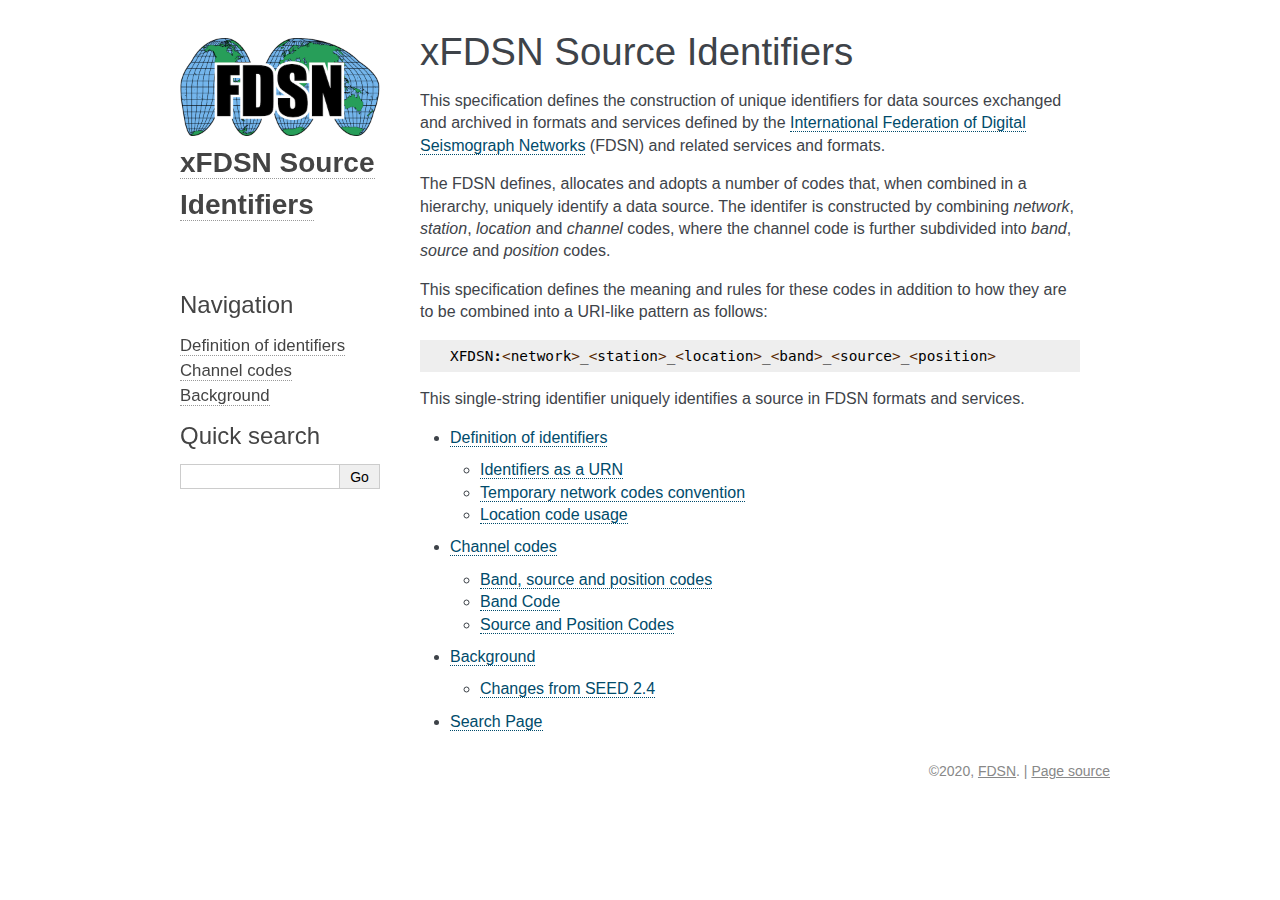
<file: index.html>
<!DOCTYPE html>

<html xmlns="http://www.w3.org/1999/xhtml">
  <head>
    <meta charset="utf-8" />
    <title>xFDSN Source Identifiers &#8212; Specification</title>
    <link rel="stylesheet" href="_static/alabaster.css" type="text/css" />
    <link rel="stylesheet" href="_static/pygments.css" type="text/css" />
    <script id="documentation_options" data-url_root="./" src="_static/documentation_options.js"></script>
    <script src="_static/jquery.js"></script>
    <script src="_static/underscore.js"></script>
    <script src="_static/doctools.js"></script>
    <script src="_static/language_data.js"></script>
    <link rel="shortcut icon" href="_static/favicon.ico"/>
    <link rel="index" title="Index" href="genindex.html" />
    <link rel="search" title="Search" href="search.html" />
    <link rel="next" title="Definition of identifiers" href="definition.html" />
   
  <link rel="stylesheet" href="_static/custom.css" type="text/css" />
  
  
  <meta name="viewport" content="width=device-width, initial-scale=0.9, maximum-scale=0.9" />

  </head><body>
  <div class="document">
    
      <div class="sphinxsidebar" role="navigation" aria-label="main navigation">
        <div class="sphinxsidebarwrapper">
<p class="logo">
  <a href="#">
    <img class="logo" src="_static/FDSN-Logo-600w.png" alt="Logo"/>
    
    <h1 class="logo logo-name">xFDSN Source Identifiers</h1>
    
  </a>
</p>






<p>
<iframe src="https://ghbtns.com/github-btn.html?user=FDSN&repo=xFDSN-source-identifiers&type=watch&count=true&size=large&v=2"
  allowtransparency="true" frameborder="0" scrolling="0" width="200px" height="35px"></iframe>
</p>





<h3>Navigation</h3>
<ul>
<li class="toctree-l1"><a class="reference internal" href="definition.html">Definition of identifiers</a></li>
<li class="toctree-l1"><a class="reference internal" href="channel-codes.html">Channel codes</a></li>
<li class="toctree-l1"><a class="reference internal" href="background.html">Background</a></li>
</ul>

<div class="relations">
<h3>Related Topics</h3>
<ul>
  <li><a href="#">Documentation overview</a><ul>
      <li>Next: <a href="definition.html" title="next chapter">Definition of identifiers</a></li>
  </ul></li>
</ul>
</div>
<div id="searchbox" style="display: none" role="search">
  <h3 id="searchlabel">Quick search</h3>
    <div class="searchformwrapper">
    <form class="search" action="search.html" method="get">
      <input type="text" name="q" aria-labelledby="searchlabel" />
      <input type="submit" value="Go" />
    </form>
    </div>
</div>
<script>$('#searchbox').show(0);</script>








        </div>
      </div>
      <div class="documentwrapper">
        <div class="bodywrapper">
          

          <div class="body" role="main">
            
  <div class="section" id="xfdsn-source-identifiers">
<h1>xFDSN Source Identifiers<a class="headerlink" href="#xfdsn-source-identifiers" title="Permalink to this headline">¶</a></h1>
<p>This specification defines the construction of unique identifiers for
data sources exchanged and archived in formats and services defined by
the <a class="reference external" href="http://www.fdsn.org/">International Federation of Digital Seismograph Networks</a> (FDSN) and related services and formats.</p>
<p>The FDSN defines, allocates and adopts a number of codes that, when
combined in a hierarchy, uniquely identify a data source.  The
identifer is constructed by combining <cite>network</cite>, <cite>station</cite>, <cite>location</cite>
and <cite>channel</cite> codes, where the channel code is further subdivided into
<cite>band</cite>, <cite>source</cite> and <cite>position</cite> codes.</p>
<p>This specification defines the meaning and rules for these codes in
addition to how they are to be combined into a URI-like pattern as
follows:</p>
<div class="highlight-default notranslate"><div class="highlight"><pre><span></span><span class="n">XFDSN</span><span class="p">:</span><span class="o">&lt;</span><span class="n">network</span><span class="o">&gt;</span><span class="n">_</span><span class="o">&lt;</span><span class="n">station</span><span class="o">&gt;</span><span class="n">_</span><span class="o">&lt;</span><span class="n">location</span><span class="o">&gt;</span><span class="n">_</span><span class="o">&lt;</span><span class="n">band</span><span class="o">&gt;</span><span class="n">_</span><span class="o">&lt;</span><span class="n">source</span><span class="o">&gt;</span><span class="n">_</span><span class="o">&lt;</span><span class="n">position</span><span class="o">&gt;</span>
</pre></div>
</div>
<p>This single-string identifier uniquely identifies a source in FDSN
formats and services.</p>
<div class="toctree-wrapper compound">
<ul>
<li class="toctree-l1"><a class="reference internal" href="definition.html">Definition of identifiers</a><ul>
<li class="toctree-l2"><a class="reference internal" href="definition.html#identifiers-as-a-urn">Identifiers as a URN</a></li>
<li class="toctree-l2"><a class="reference internal" href="definition.html#temporary-network-codes-convention">Temporary network codes convention</a></li>
<li class="toctree-l2"><a class="reference internal" href="definition.html#location-code-usage">Location code usage</a></li>
</ul>
</li>
<li class="toctree-l1"><a class="reference internal" href="channel-codes.html">Channel codes</a><ul>
<li class="toctree-l2"><a class="reference internal" href="channel-codes.html#band-source-and-position-codes">Band, source and position codes</a></li>
<li class="toctree-l2"><a class="reference internal" href="channel-codes.html#band-code">Band Code</a></li>
<li class="toctree-l2"><a class="reference internal" href="channel-codes.html#source-and-position-codes">Source and Position Codes</a></li>
</ul>
</li>
<li class="toctree-l1"><a class="reference internal" href="background.html">Background</a><ul>
<li class="toctree-l2"><a class="reference internal" href="background.html#changes-from-seed-2-4">Changes from SEED 2.4</a></li>
</ul>
</li>
</ul>
</div>
<ul class="simple">
<li><p><a class="reference internal" href="search.html"><span class="std std-ref">Search Page</span></a></p></li>
</ul>
</div>


          </div>
          
        </div>
      </div>
    <div class="clearer"></div>
  </div>
    <div class="footer">
      &copy;2020, <A href="https://www.fdsn.org/">FDSN</A>.
      
      |
      <a href="_sources/index.rst.txt"
          rel="nofollow">Page source</a>
    </div>

    

    
  </body>
</html>
</file>
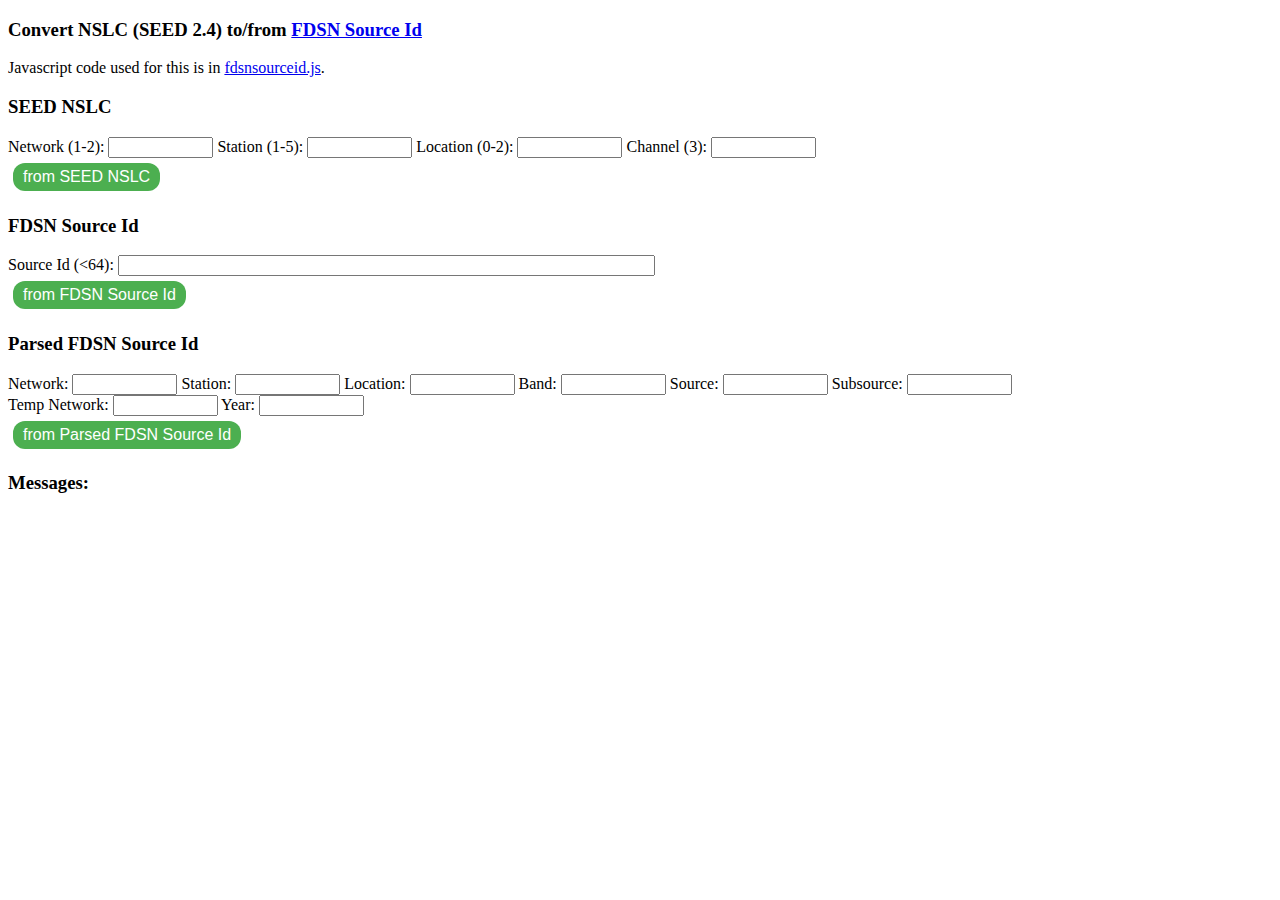
<file: converter/index.html>
<!DOCTYPE html>
<html lang="en">
  <head>
    <meta charset='utf-8'>
    <title>Convert NSLC <-> sourceId</title>
    <style>
    button {
      background-color: #4CAF50; /* Green */
      border: none;
      color: white;
      margin: 5px;
      padding: 5px 10px;
      text-align: center;
      text-decoration: none;
      display: inline-block;
      font-size: 16px;
      border-radius: 12px;
    }
    p.message {
      color: red;
    }
    </style>
  </head>
  <body>
    <h3>Convert NSLC (SEED 2.4) to/from
      <a href="http://docs.fdsn.org/projects/source-identifiers/en/v1.0/index.html">FDSN Source Id</a>
    </h3>
    <p>
      Javascript code used for this is in <a target="_blank" download href="fdsnsourceid.js">fdsnsourceid.js</a>.
    </p>

    <div id="nslcDiv">
      <h3>SEED NSLC</h3>
      <div>
        <label for="net">Network (1-2):</label>
        <input type="text" id="net" name="net" required minlength="1" maxlength="2" size="10">
        <label for="sta">Station (1-5):</label>
        <input type="text" id="sta" name="sta"  minlength="1" maxlength="5" size="10">
        <label for="loc">Location (0-2):</label>
        <input type="text" id="loc" name="loc"  minlength="0" maxlength="2" size="10">
        <label for="chan">Channel (3):</label>
        <input type="text" id="chan" name="chan"  minlength="3" maxlength="3" size="10">
      </div>
      <button id="nslctosid">from SEED NSLC</button>
    </div>

    <div id="sourceidDiv">
      <h3>FDSN Source Id</h3>
      <div>
        <label for="sid">Source Id (<64):</label>
        <input type="text" id="sid" name="sid" required minlength="1" maxlength="64" size="64">
      </div>
      <button id="sidtonslc">from FDSN Source Id</button>
    </div>

    <div id="parsedsourceidDiv">
      <h3>Parsed FDSN Source Id</h3>
      <div>
        <label for="sidnet">Network:</label>
        <input type="text" id="sidnet" name="sidnet"  minlength="1" maxlength="8" size="10">
        <label for="sidsta">Station:</label>
        <input type="text" id="sidsta" name="sidsta"  minlength="1" maxlength="8" size="10">
        <label for="sidloc">Location:</label>
        <input type="text" id="sidloc" name="sidloc"  minlength="0" maxlength="8" size="10">
        <label for="sidband">Band:</label>
        <input type="text" id="sidband" name="sidband"  minlength="0" maxlength="3" size="10">
        <label for="sidsource">Source:</label>
        <input type="text" id="sidsource" name="sidsource"  minlength="1" maxlength="3" size="10">
        <label for="sidubsource">Subsource:</label>
        <input type="text" id="sidsubsource" name="sidsubsource"  minlength="0" maxlength="3" size="10">
      </div
      <div>
        <label for="sidtempnetcode">Temp Network:</label>
        <input type="text" id="sidtempnetcode" name="sidtempnetcode"  minlength="1" maxlength="2" size="10">
        <label for="sidtempnetyear">Year:</label>
        <input type="text" id="sidtempnetyear" name="sidtempnetyear"  minlength="4" maxlength="4" size="10">
      </div>
      <button id="parsedsidtonslc">from Parsed FDSN Source Id</button>
    </div>

    <div>
      <h3>Messages:</h3>
      <p class="message" id="message">
      </p>
    </div>

    <script src="fdsnsourceid.js"></script>
    <script>

      const nsclBtn = document.getElementById('nslctosid');
      nsclBtn.addEventListener('click', function(event) {
        try {
          document.getElementById("message").textContent = '';
          const net = document.getElementById('net').value;
          const sta = document.getElementById('sta').value;
          const loc = document.getElementById('loc').value;
          const chan = document.getElementById('chan').value;
          const sid = nslcToSid(net, sta, loc, chan);
          document.getElementById('sid').value = sid;
          const parsed = parseSid(sid);
          document.getElementById('sidnet').value = parsed.sid.net;
          document.getElementById('sidsta').value = parsed.sid.sta;
          document.getElementById('sidloc').value = parsed.sid.loc;
          document.getElementById('sidband').value = parsed.sid.band;
          document.getElementById('sidsource').value = parsed.sid.source;
          document.getElementById('sidsubsource').value = parsed.sid.subsource;
        } catch(err) {
          console.assert(false, err);
          let textNode = document.createTextNode(`Error: ${err}`);
          document.getElementById('message').appendChild(textNode);
        }
      });

      const sidBtn = document.getElementById('sidtonslc');
      sidBtn.addEventListener('click', function(event) {
        try {
          document.getElementById("message").textContent = '';
          const sid = document.getElementById('sid').value;
          const parsed = parseSid(sid);

          document.getElementById('sidnet').value = parsed.sid.net;
          document.getElementById('sidtempnetcode').value = parsed.sid.tempNetCode;
          document.getElementById('sidtempnetyear').value = parsed.sid.tempNetYear;
          document.getElementById('sidsta').value = parsed.sid.sta;
          document.getElementById('sidloc').value = parsed.sid.loc;
          document.getElementById('sidband').value = parsed.sid.band;
          document.getElementById('sidsource').value = parsed.sid.source;
          document.getElementById('sidsubsource').value = parsed.sid.subsource;
          if (parsed.seed) {
            document.getElementById('net').value = parsed.seed.net;
            document.getElementById('sta').value = parsed.seed.sta;
            document.getElementById('loc').value = parsed.seed.loc;
            document.getElementById('chan').value = parsed.seed.chan;
          } else {
            let textNode = document.createTextNode(`Unable to map to SEED NSLC: ${parsed.reason}`);
            document.getElementById('message').appendChild(textNode);

            document.getElementById('net').value = '';
            document.getElementById('sta').value = '';
            document.getElementById('loc').value = '';
            document.getElementById('chan').value = '';
          }
        } catch(err) {
          console.assert(false, err);
          let textNode = document.createTextNode(`Error: ${err}`);
          document.getElementById('message').appendChild(textNode);
        }
      });

      const parsesidBtn = document.getElementById('parsedsidtonslc');
      parsesidBtn.addEventListener('click', function(event) {
        try {
          document.getElementById("message").textContent = '';
          let net = document.getElementById('sidnet').value;
          if (document.getElementById('sidtempnetcode').value) {
            // temp net and year are used if they exist
            net = `${document.getElementById('sidtempnetcode').value}${document.getElementById('sidtempnetyear').value}`;
            document.getElementById('sidnet').value = net;
          } else {
            let tempNet = tempNetRegEx.exec(net);
            if (tempNet) {
              document.getElementById('sidtempnetcode').value = tempNet[1];
              document.getElementById('sidtempnetyear').value = tempNet[2];
            } else {
              document.getElementById('sidtempnetcode').value = '';
              document.getElementById('sidtempnetyear').value = '';
            }
          }
          const sta = document.getElementById('sidsta').value;
          let loc = document.getElementById('sidloc').value;
          let band = document.getElementById('sidband').value;
          const source = document.getElementById('sidsource').value;
          let subsource = document.getElementById('sidsubsource').value;
          if (loc === '--' || (loc === null && source)) {
            // either dash loc, or we have a source, so make loc empty string instead of null
            loc = '';
          }
          if (source) {
            // make sure empty string instead of null
            band = band ? band : '';
            subsource = subsource ? subsource : '';
          }
          const parsed = {
              'net': net,
              'tempNetCode': null,
              'tempNetYear': null,
              'sta': sta,
              'loc': loc,
              'band': band,
              'source': source,
              'subsource': subsource
          };
          console.log(`parse input: ${JSON.stringify(parsed)}`);
          const sid = parsedToSid(parsed);
          document.getElementById('sid').value = sid;
          const reparsed = parseSid(sid);
          if (reparsed.seed) {
            document.getElementById('net').value = reparsed.seed.net;
            document.getElementById('sta').value = reparsed.seed.sta;
            document.getElementById('loc').value = reparsed.seed.loc;
            document.getElementById('chan').value = reparsed.seed.chan;
          } else {
            let textNode = document.createTextNode(`Unable to map to SEED NSLC: ${reparsed.reason}`);
            document.getElementById('message').appendChild(textNode);
            document.getElementById('net').value = '';
            document.getElementById('sta').value = '';
            document.getElementById('loc').value = '';
            document.getElementById('chan').value = '';
          }
        } catch(err) {
          console.assert(false, err);
          let textNode = document.createTextNode(`Error: ${err}`);
          document.getElementById('message').appendChild(textNode);
        }
      });

      document.getElementById('sidnet').addEventListener('input', function(event) {
        document.getElementById('sidtempnetcode').value = '';
        document.getElementById('sidtempnetyear').value = '';
      });

      document.getElementById('sidtempnetcode').addEventListener('input', function(event) {
        document.getElementById('sidnet').value = '';
      });
    </script>
  </body>
</html>
</file>
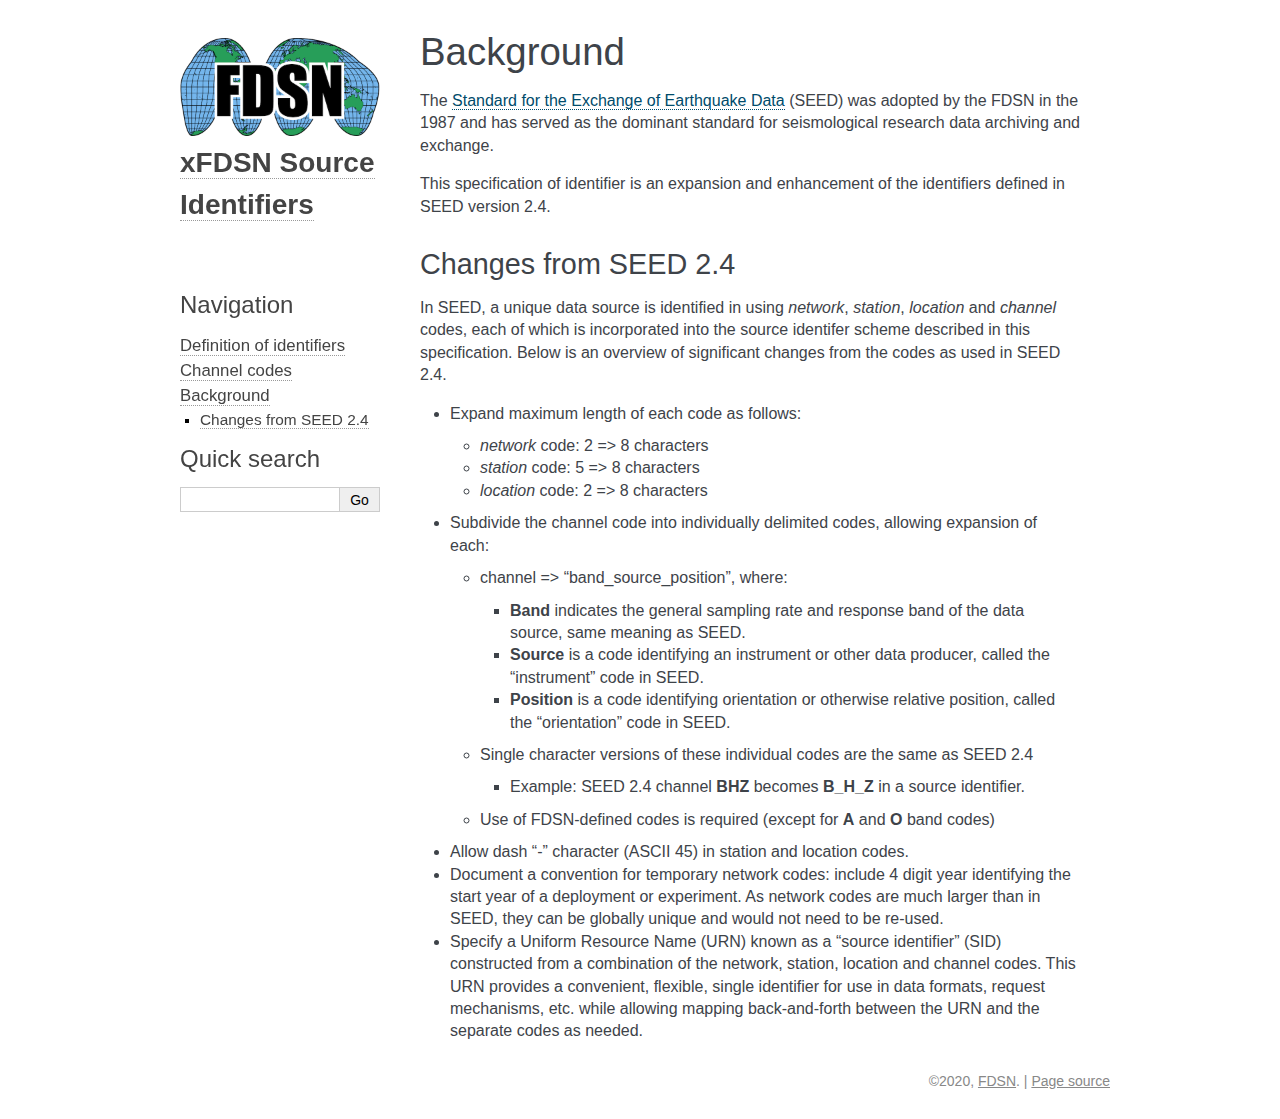
<file: background.html>
<!DOCTYPE html>

<html>
  <head>
    <meta charset="utf-8" />
    <meta name="viewport" content="width=device-width, initial-scale=1.0" />
    <title>Background &#8212; Specification</title>
    <link rel="stylesheet" href="_static/alabaster.css" type="text/css" />
    <link rel="stylesheet" href="_static/pygments.css" type="text/css" />
    <script id="documentation_options" data-url_root="./" src="_static/documentation_options.js"></script>
    <script src="_static/jquery.js"></script>
    <script src="_static/underscore.js"></script>
    <script src="_static/doctools.js"></script>
    <script src="_static/language_data.js"></script>
    <link rel="shortcut icon" href="_static/favicon.ico"/>
    <link rel="index" title="Index" href="genindex.html" />
    <link rel="search" title="Search" href="search.html" />
    <link rel="prev" title="Channel codes" href="channel-codes.html" />
   
  <link rel="stylesheet" href="_static/custom.css" type="text/css" />
  
  
  <meta name="viewport" content="width=device-width, initial-scale=0.9, maximum-scale=0.9" />

  </head><body>
  <div class="document">
    
      <div class="sphinxsidebar" role="navigation" aria-label="main navigation">
        <div class="sphinxsidebarwrapper">
<p class="logo">
  <a href="index.html">
    <img class="logo" src="_static/FDSN-Logo-600w.png" alt="Logo"/>
    
    <h1 class="logo logo-name">xFDSN Source Identifiers</h1>
    
  </a>
</p>






<p>
<iframe src="https://ghbtns.com/github-btn.html?user=FDSN&repo=xFDSN-source-identifiers&type=watch&count=true&size=large&v=2"
  allowtransparency="true" frameborder="0" scrolling="0" width="200px" height="35px"></iframe>
</p>





<h3>Navigation</h3>
<ul class="current">
<li class="toctree-l1"><a class="reference internal" href="definition.html">Definition of identifiers</a></li>
<li class="toctree-l1"><a class="reference internal" href="channel-codes.html">Channel codes</a></li>
<li class="toctree-l1 current"><a class="current reference internal" href="#">Background</a><ul>
<li class="toctree-l2"><a class="reference internal" href="#changes-from-seed-2-4">Changes from SEED 2.4</a></li>
</ul>
</li>
</ul>

<div class="relations">
<h3>Related Topics</h3>
<ul>
  <li><a href="index.html">Documentation overview</a><ul>
      <li>Previous: <a href="channel-codes.html" title="previous chapter">Channel codes</a></li>
  </ul></li>
</ul>
</div>
<div id="searchbox" style="display: none" role="search">
  <h3 id="searchlabel">Quick search</h3>
    <div class="searchformwrapper">
    <form class="search" action="search.html" method="get">
      <input type="text" name="q" aria-labelledby="searchlabel" />
      <input type="submit" value="Go" />
    </form>
    </div>
</div>
<script>$('#searchbox').show(0);</script>








        </div>
      </div>
      <div class="documentwrapper">
        <div class="bodywrapper">
          

          <div class="body" role="main">
            
  <div class="section" id="background">
<h1>Background<a class="headerlink" href="#background" title="Permalink to this headline">¶</a></h1>
<p>The <a class="reference external" href="http://www.fdsn.org/publications/">Standard for the Exchange of Earthquake Data</a> (SEED) was adopted by the FDSN
in the 1987 and has served as the dominant standard for seismological
research data archiving and exchange.</p>
<p>This specification of identifier is an expansion and enhancement of
the identifiers defined in SEED version 2.4.</p>
<div class="section" id="changes-from-seed-2-4">
<h2>Changes from SEED 2.4<a class="headerlink" href="#changes-from-seed-2-4" title="Permalink to this headline">¶</a></h2>
<p>In SEED, a unique data source is identified in using <em>network</em>,
<em>station</em>, <em>location</em> and <em>channel</em> codes, each of which is
incorporated into the source identifer scheme described in this
specification.  Below is an overview of significant changes from the
codes as used in SEED 2.4.</p>
<ul class="simple">
<li><p>Expand maximum length of each code as follows:</p>
<ul>
<li><p><em>network</em> code: 2 =&gt; 8 characters</p></li>
<li><p><em>station</em> code: 5 =&gt; 8 characters</p></li>
<li><p><em>location</em> code: 2 =&gt; 8 characters</p></li>
</ul>
</li>
<li><p>Subdivide the channel code into individually delimited codes, allowing expansion
of each:</p>
<ul>
<li><p>channel =&gt; “band_source_position”, where:</p>
<ul>
<li><p><strong>Band</strong> indicates the general sampling rate and response band of the data source,
same meaning as SEED.</p></li>
<li><p><strong>Source</strong> is a code identifying an instrument or other data producer,
called the “instrument” code in SEED.</p></li>
<li><p><strong>Position</strong> is a code identifying orientation or otherwise relative position,
called the “orientation” code in SEED.</p></li>
</ul>
</li>
<li><p>Single character versions of these individual codes are the same as SEED 2.4</p>
<ul>
<li><p>Example: SEED 2.4 channel <strong>BHZ</strong> becomes <strong>B_H_Z</strong> in a source identifier.</p></li>
</ul>
</li>
<li><p>Use of FDSN-defined codes is required (except for <strong>A</strong> and <strong>O</strong> band codes)</p></li>
</ul>
</li>
<li><p>Allow dash “-” character (ASCII 45) in station and location codes.</p></li>
<li><p>Document a convention for temporary network codes: include 4 digit
year identifying the start year of a deployment or experiment.  As
network codes are much larger than in SEED, they can be globally unique
and would not need to be re-used.</p></li>
<li><p>Specify a Uniform Resource Name (URN) known as a “source identifier”
(SID) constructed from a combination of the network, station,
location and channel codes. This URN provides a convenient, flexible,
single identifier for use in data formats, request mechanisms, etc.
while allowing mapping back-and-forth between the URN and the
separate codes as needed.</p></li>
</ul>
</div>
</div>


          </div>
          
        </div>
      </div>
    <div class="clearer"></div>
  </div>
    <div class="footer">
      &copy;2020, <A href="https://www.fdsn.org/">FDSN</A>.
      
      |
      <a href="_sources/background.rst.txt"
          rel="nofollow">Page source</a>
    </div>

    

    
  </body>
</html>
</file>
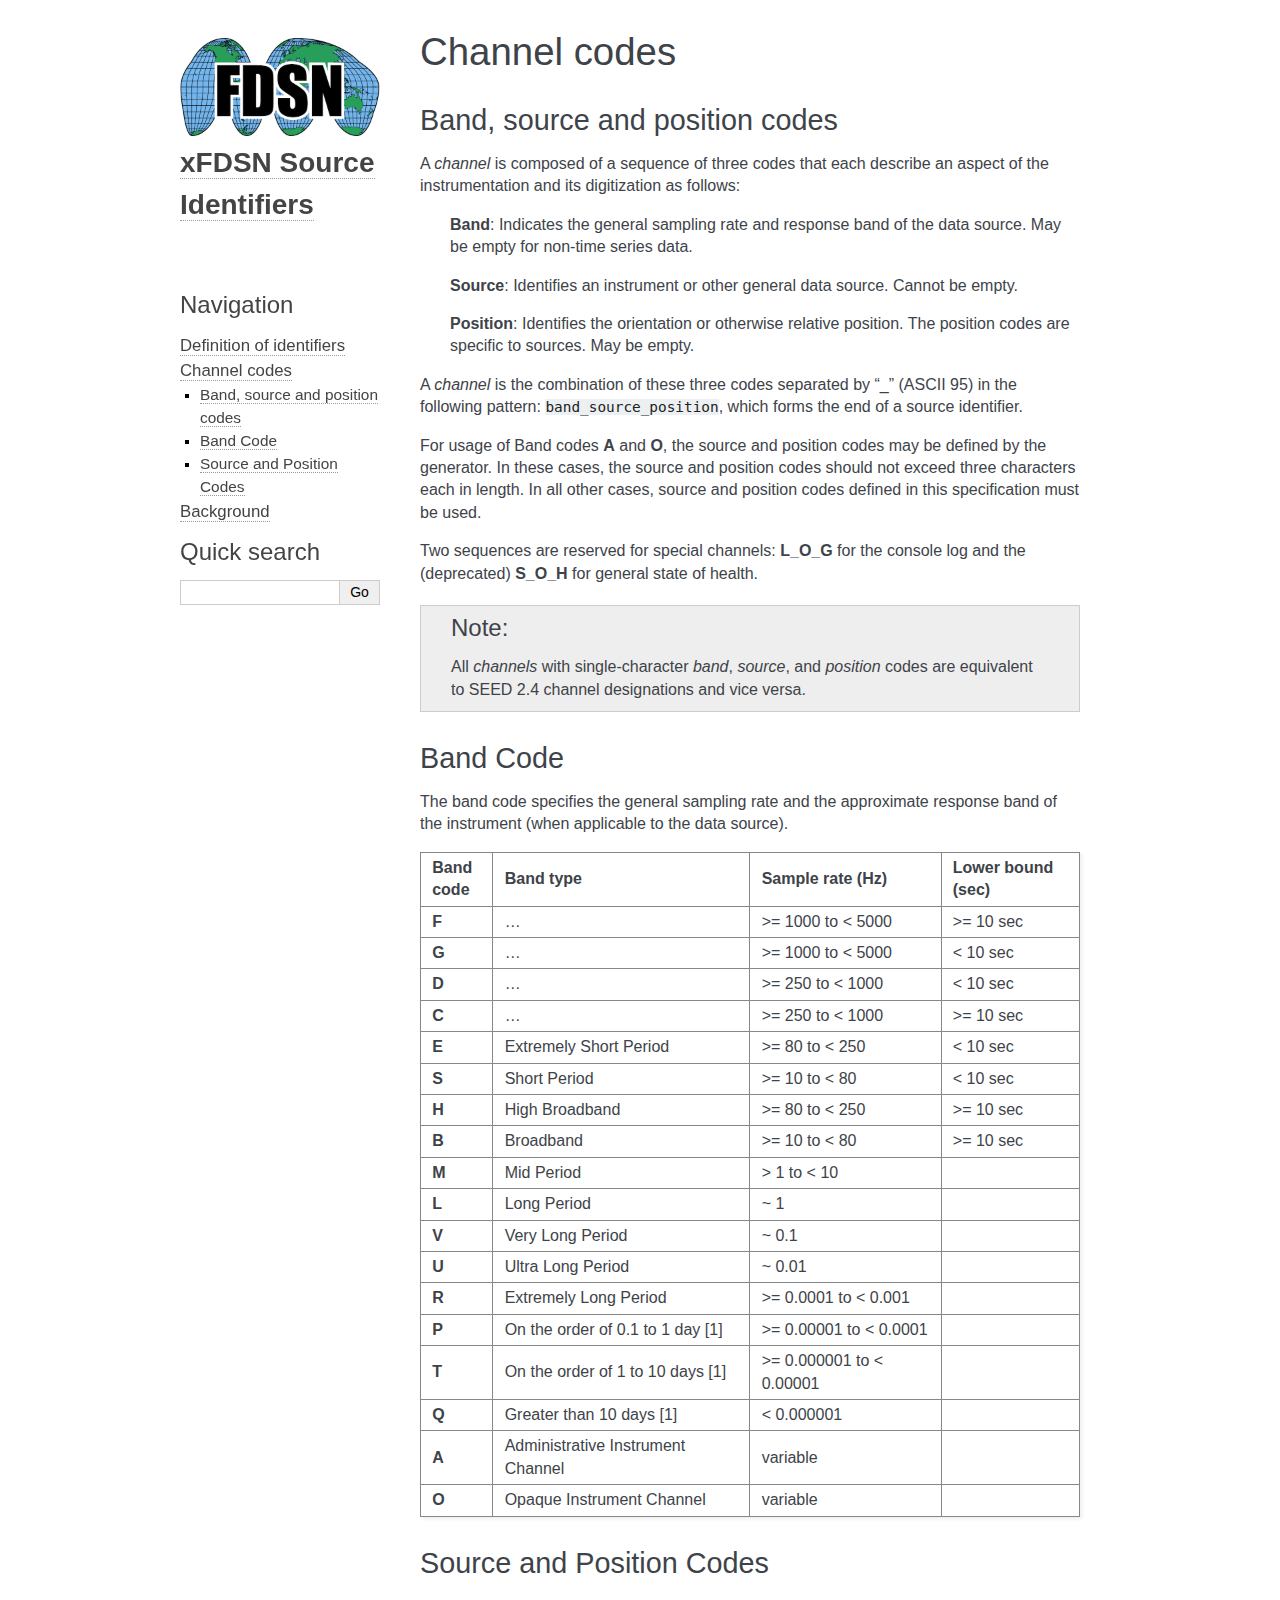
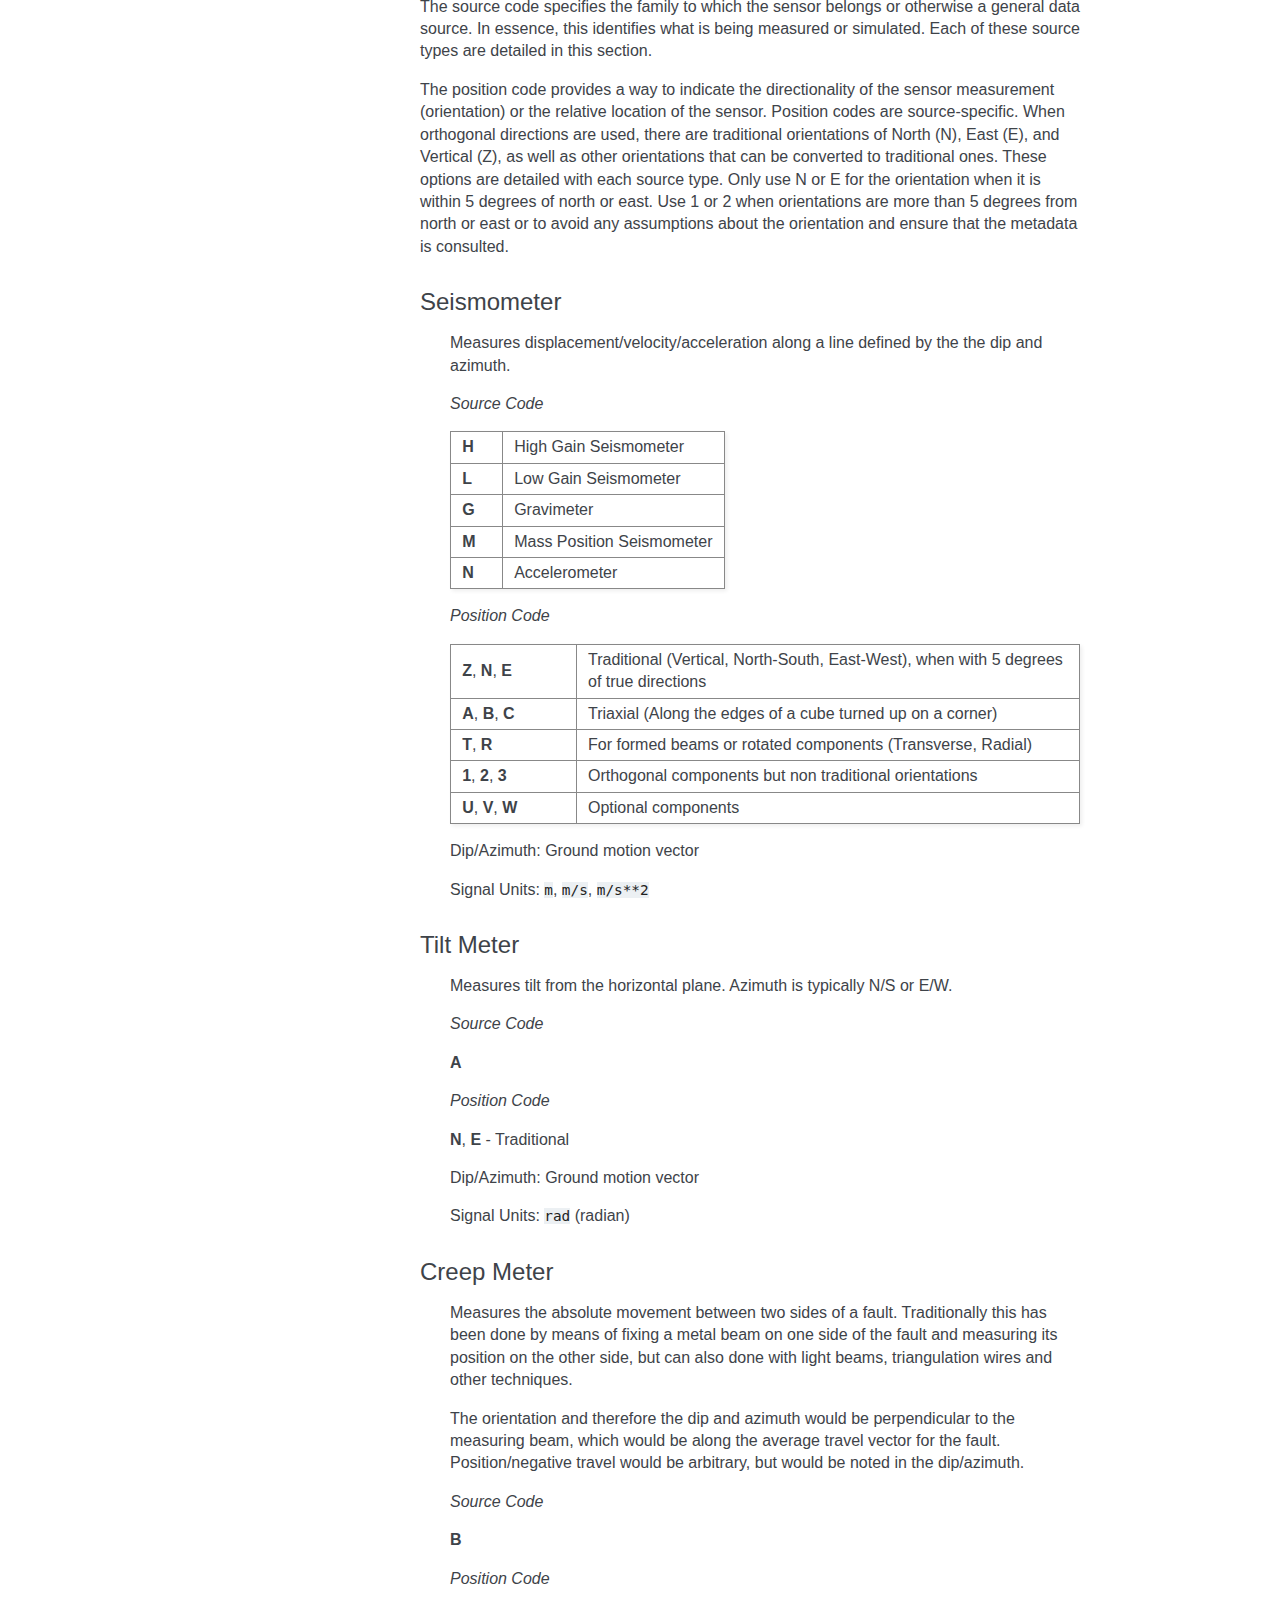
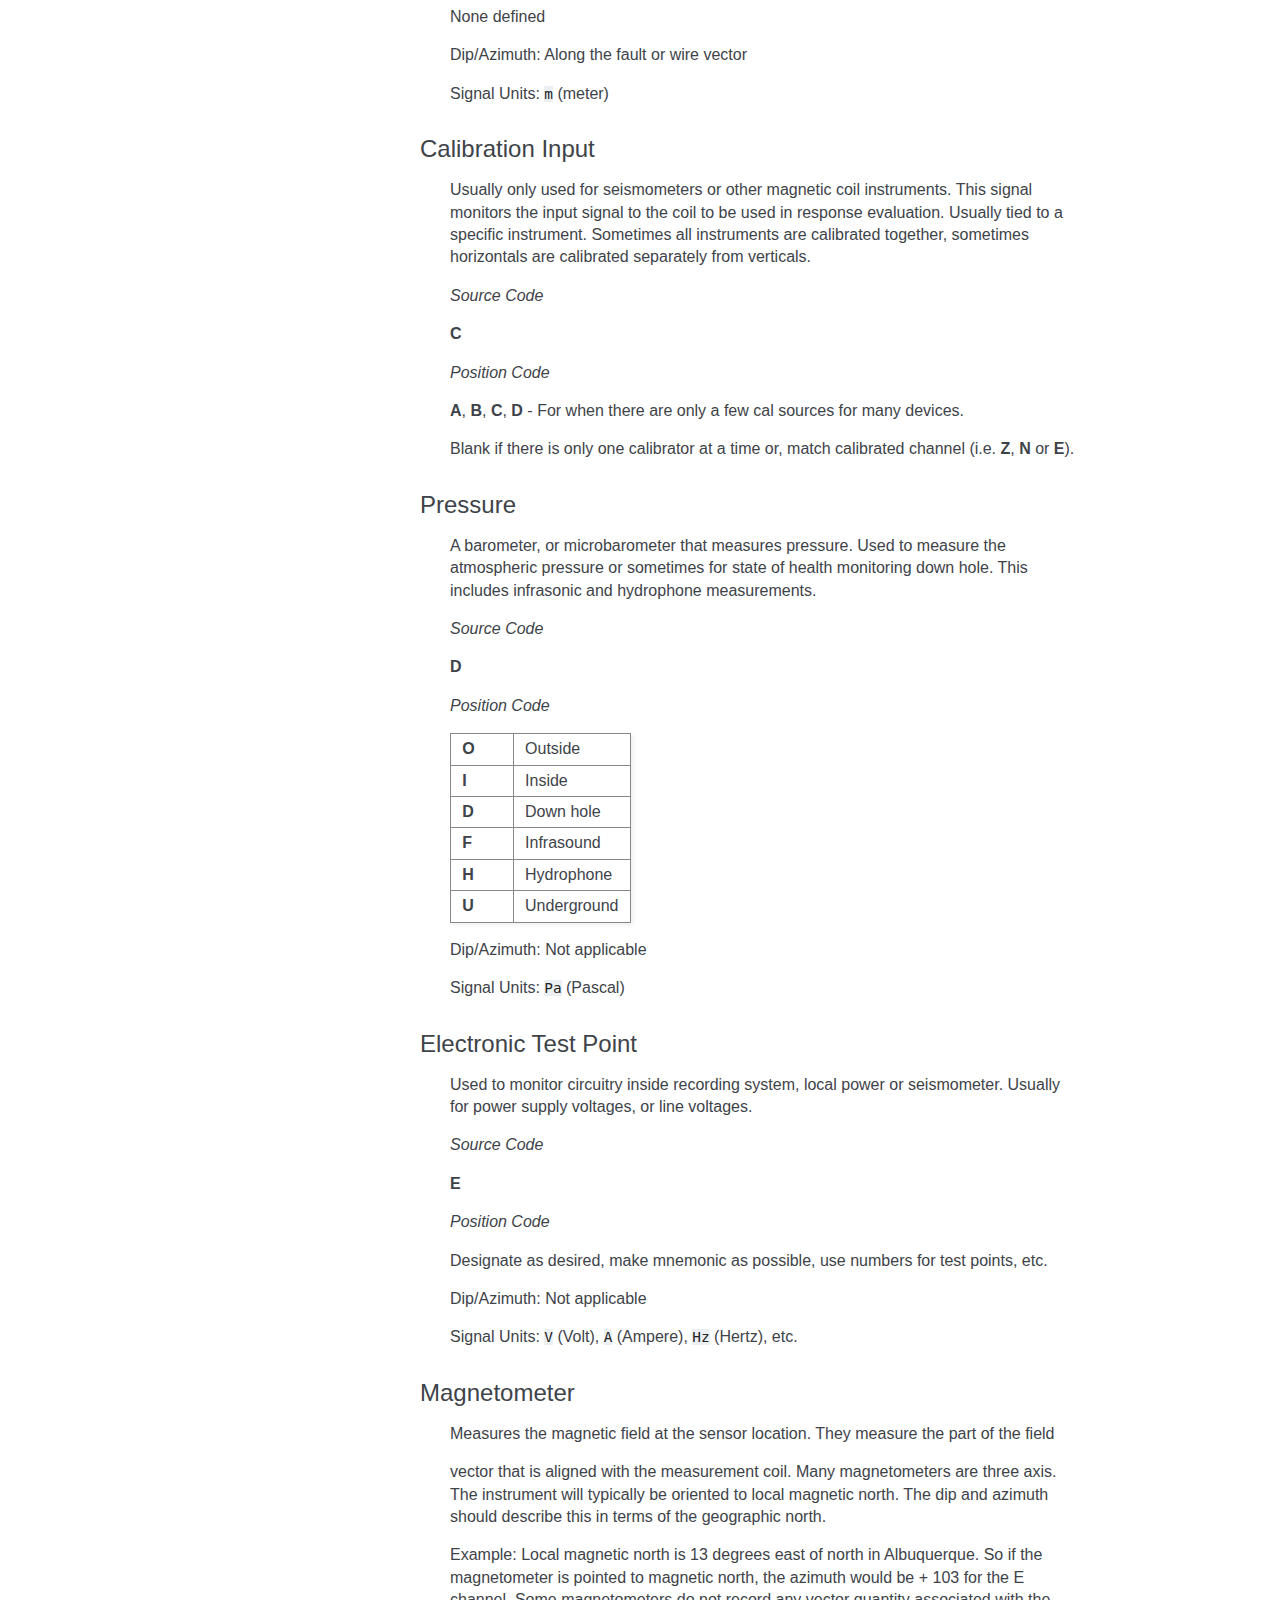
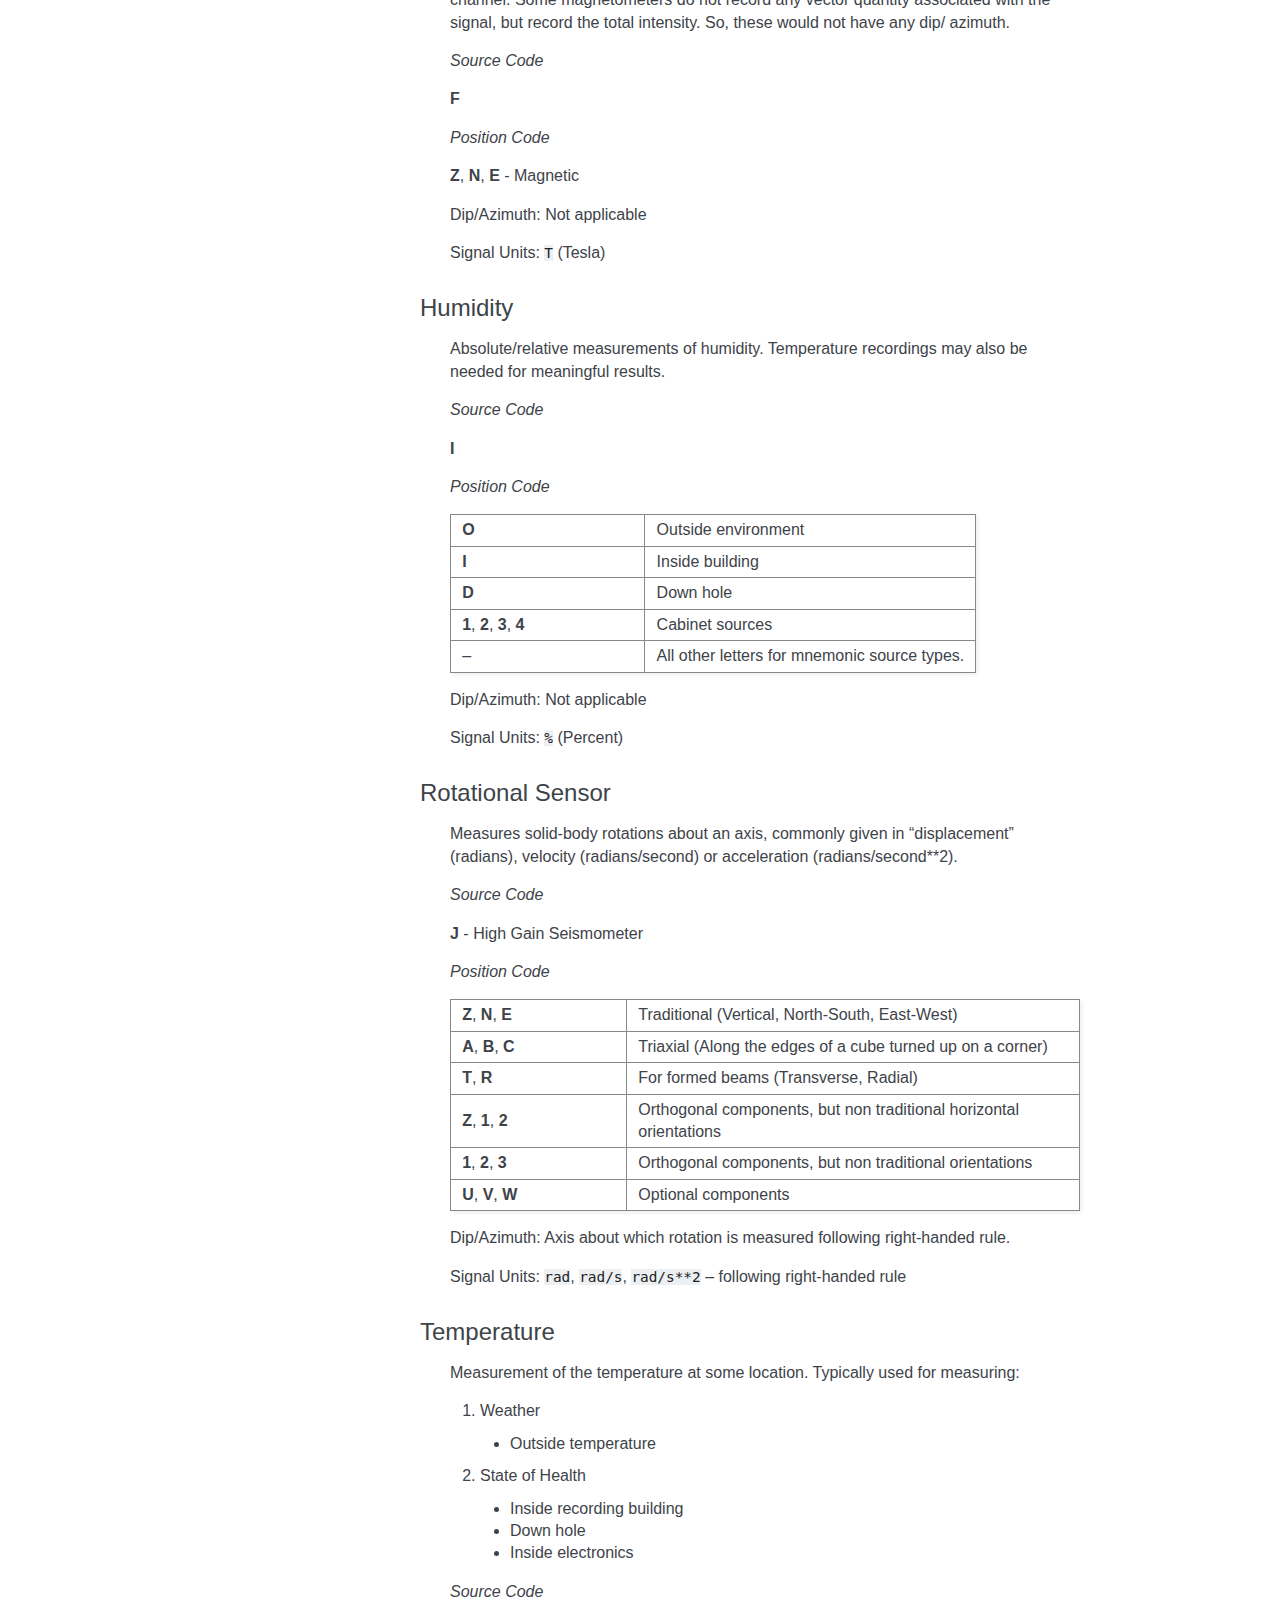
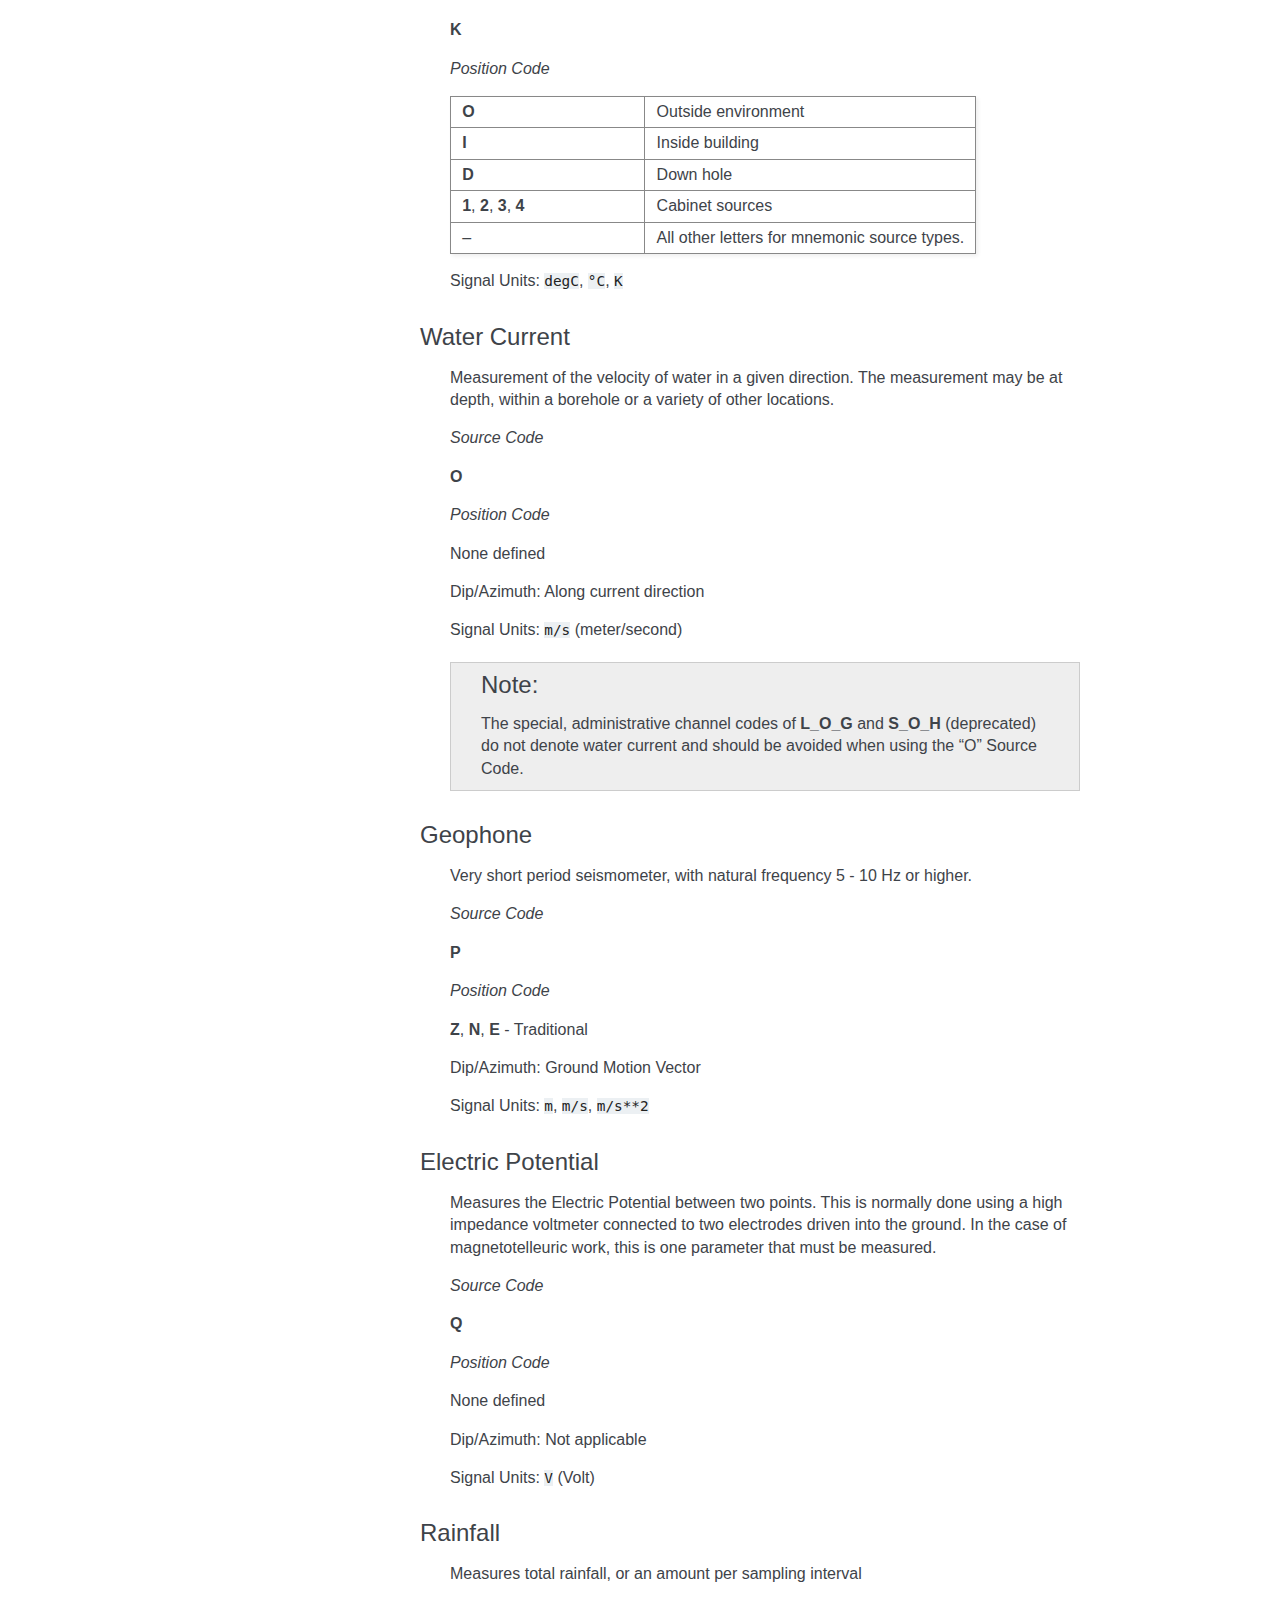
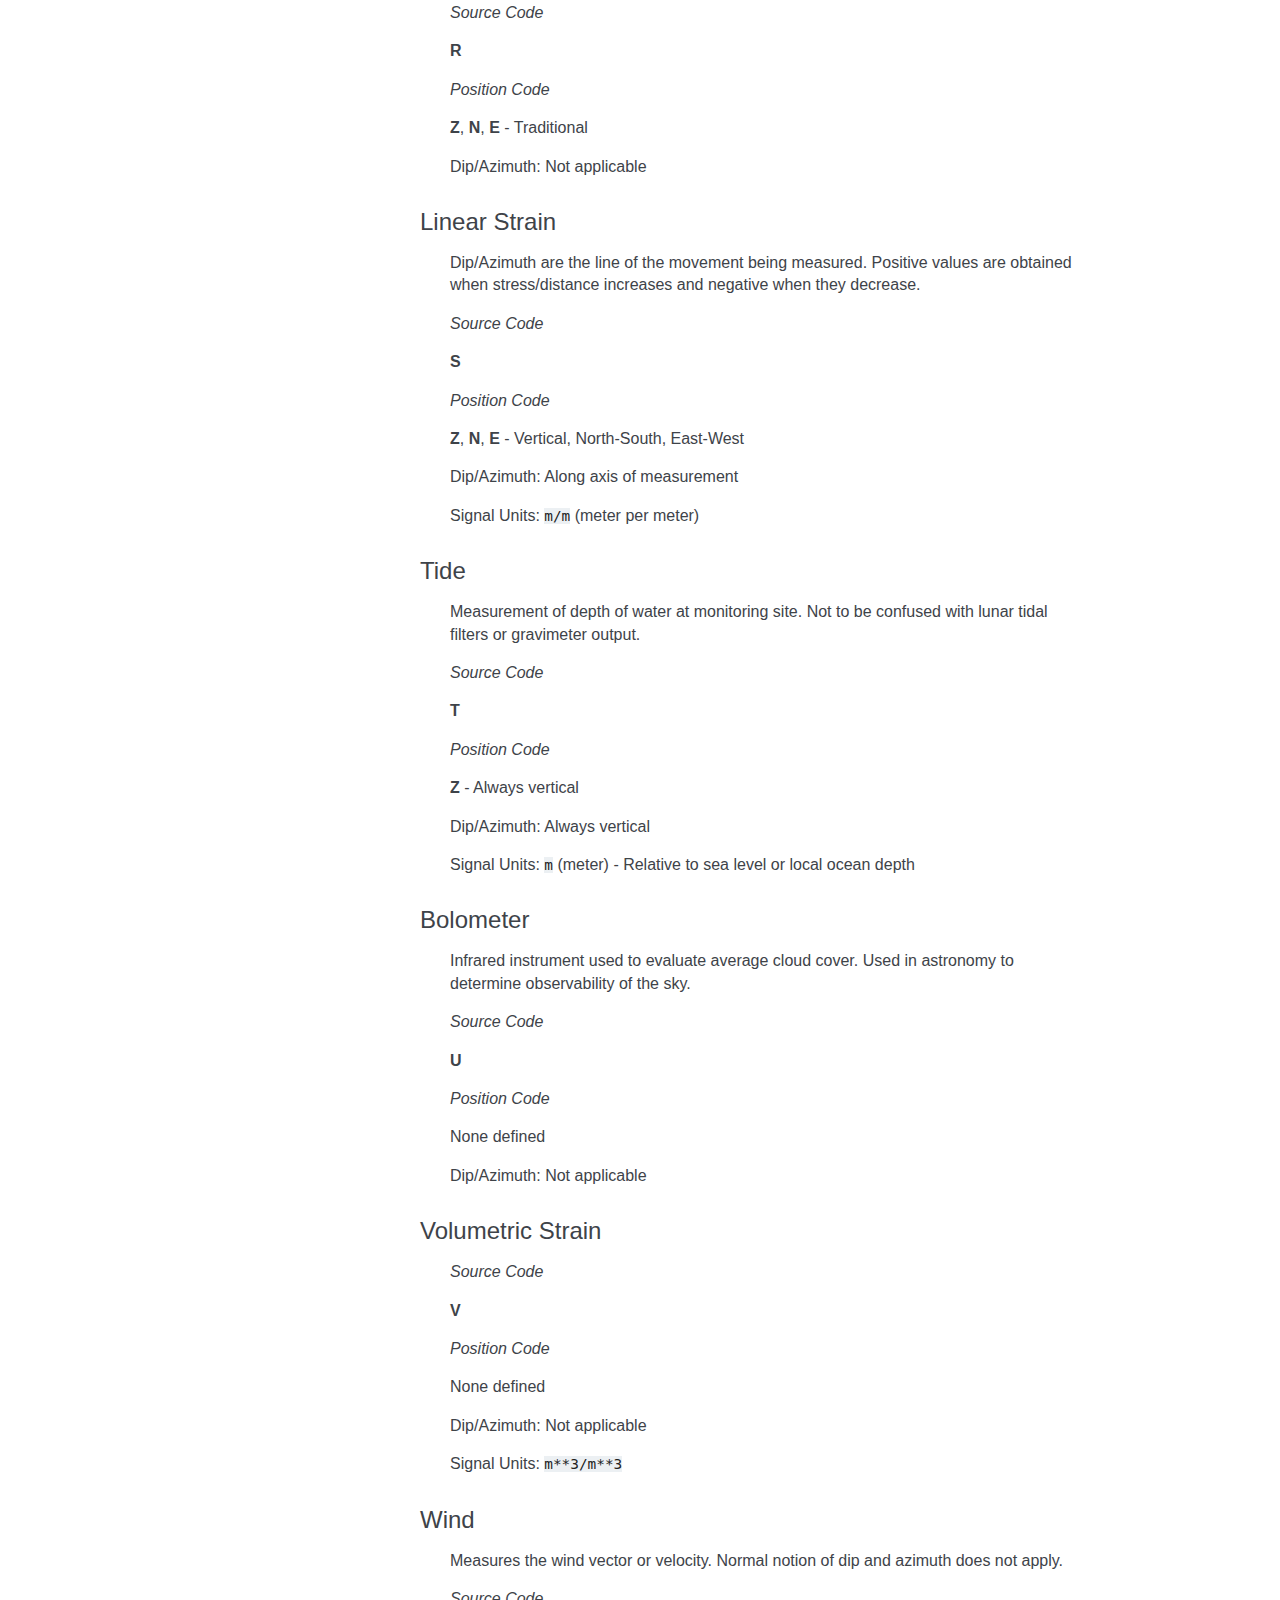
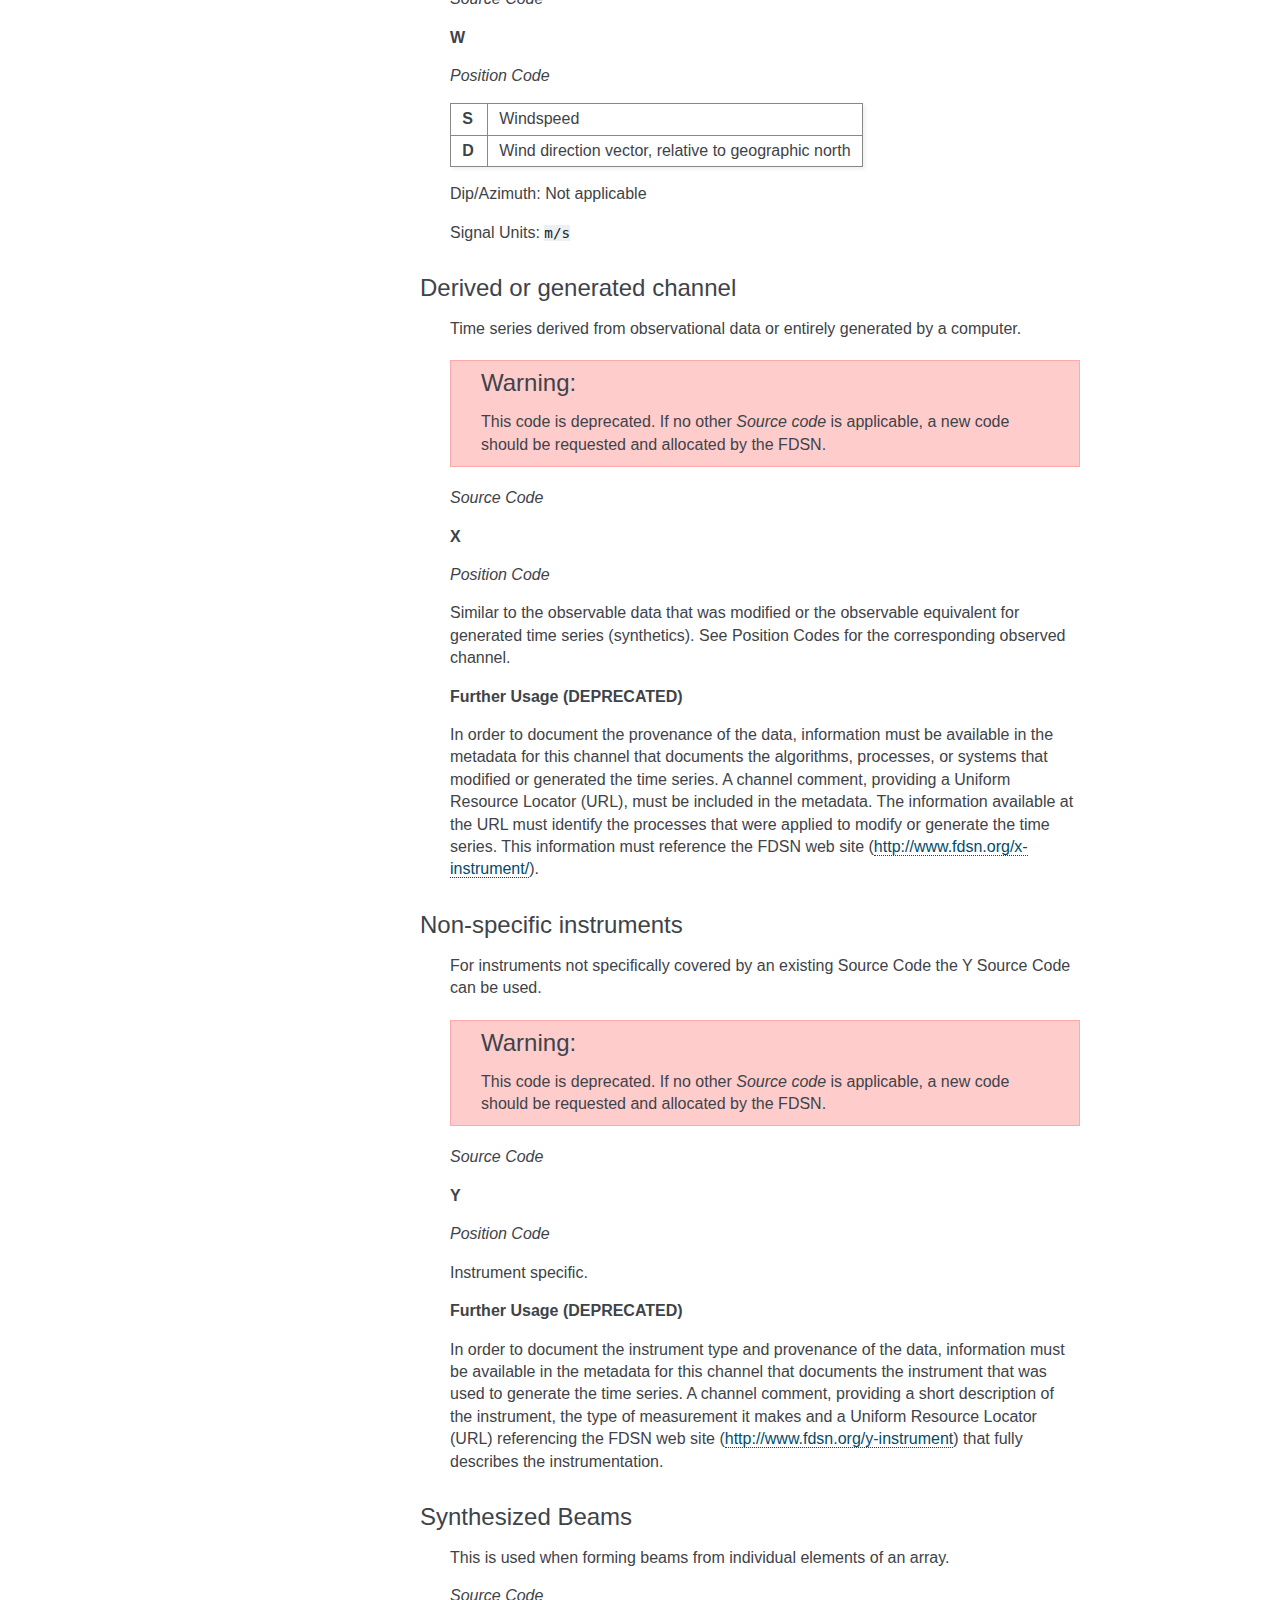
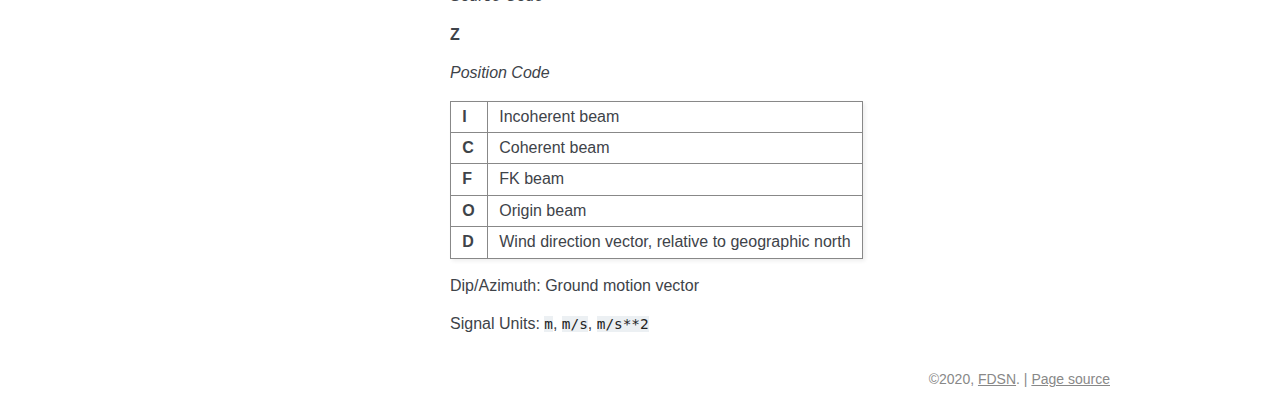
<file: channel-codes.html>
<!DOCTYPE html>

<html xmlns="http://www.w3.org/1999/xhtml">
  <head>
    <meta charset="utf-8" />
    <title>Channel codes &#8212; Specification</title>
    <link rel="stylesheet" href="_static/alabaster.css" type="text/css" />
    <link rel="stylesheet" href="_static/pygments.css" type="text/css" />
    <script id="documentation_options" data-url_root="./" src="_static/documentation_options.js"></script>
    <script src="_static/jquery.js"></script>
    <script src="_static/underscore.js"></script>
    <script src="_static/doctools.js"></script>
    <script src="_static/language_data.js"></script>
    <link rel="shortcut icon" href="_static/favicon.ico"/>
    <link rel="index" title="Index" href="genindex.html" />
    <link rel="search" title="Search" href="search.html" />
    <link rel="next" title="Background" href="background.html" />
    <link rel="prev" title="Definition of identifiers" href="definition.html" />
   
  <link rel="stylesheet" href="_static/custom.css" type="text/css" />
  
  
  <meta name="viewport" content="width=device-width, initial-scale=0.9, maximum-scale=0.9" />

  </head><body>
  <div class="document">
    
      <div class="sphinxsidebar" role="navigation" aria-label="main navigation">
        <div class="sphinxsidebarwrapper">
<p class="logo">
  <a href="index.html">
    <img class="logo" src="_static/FDSN-Logo-600w.png" alt="Logo"/>
    
    <h1 class="logo logo-name">xFDSN Source Identifiers</h1>
    
  </a>
</p>






<p>
<iframe src="https://ghbtns.com/github-btn.html?user=FDSN&repo=xFDSN-source-identifiers&type=watch&count=true&size=large&v=2"
  allowtransparency="true" frameborder="0" scrolling="0" width="200px" height="35px"></iframe>
</p>





<h3>Navigation</h3>
<ul class="current">
<li class="toctree-l1"><a class="reference internal" href="definition.html">Definition of identifiers</a></li>
<li class="toctree-l1 current"><a class="current reference internal" href="#">Channel codes</a><ul>
<li class="toctree-l2"><a class="reference internal" href="#band-source-and-position-codes">Band, source and position codes</a></li>
<li class="toctree-l2"><a class="reference internal" href="#band-code">Band Code</a></li>
<li class="toctree-l2"><a class="reference internal" href="#source-and-position-codes">Source and Position Codes</a></li>
</ul>
</li>
<li class="toctree-l1"><a class="reference internal" href="background.html">Background</a></li>
</ul>

<div class="relations">
<h3>Related Topics</h3>
<ul>
  <li><a href="index.html">Documentation overview</a><ul>
      <li>Previous: <a href="definition.html" title="previous chapter">Definition of identifiers</a></li>
      <li>Next: <a href="background.html" title="next chapter">Background</a></li>
  </ul></li>
</ul>
</div>
<div id="searchbox" style="display: none" role="search">
  <h3 id="searchlabel">Quick search</h3>
    <div class="searchformwrapper">
    <form class="search" action="search.html" method="get">
      <input type="text" name="q" aria-labelledby="searchlabel" />
      <input type="submit" value="Go" />
    </form>
    </div>
</div>
<script>$('#searchbox').show(0);</script>








        </div>
      </div>
      <div class="documentwrapper">
        <div class="bodywrapper">
          

          <div class="body" role="main">
            
  <div class="section" id="channel-codes">
<span id="id1"></span><h1>Channel codes<a class="headerlink" href="#channel-codes" title="Permalink to this headline">¶</a></h1>
<div class="section" id="band-source-and-position-codes">
<h2>Band, source and position codes<a class="headerlink" href="#band-source-and-position-codes" title="Permalink to this headline">¶</a></h2>
<p>A <em>channel</em> is composed of a sequence of three codes that each
describe an aspect of the instrumentation and its digitization as
follows:</p>
<blockquote>
<div><p><strong>Band</strong>: Indicates the general sampling rate and response band of the
data source. May be empty for non-time series data.</p>
<p><strong>Source</strong>: Identifies an instrument or other general data source. Cannot
be empty.</p>
<p><strong>Position</strong>: Identifies the orientation or otherwise relative position.
The position codes are specific to sources. May be empty.</p>
</div></blockquote>
<p>A <em>channel</em> is the combination of these three codes separated by “_”
(ASCII 95) in the following pattern: <code class="docutils literal notranslate"><span class="pre">band_source_position</span></code>, which
forms the end of a source identifier.</p>
<p>For usage of Band codes <strong>A</strong> and <strong>O</strong>, the source and position codes may
be defined by the generator. In these cases, the source and position
codes should not exceed three characters each in length. In all other
cases, source and position codes defined in this specification must be
used.</p>
<p>Two sequences are reserved for special channels: <strong>L_O_G</strong> for the console
log and the (deprecated) <strong>S_O_H</strong> for general state of health.</p>
<div class="admonition note">
<p class="admonition-title">Note</p>
<p>All <em>channels</em> with single-character <em>band</em>, <em>source</em>, and
<em>position</em> codes are equivalent to SEED 2.4 channel designations
and vice versa.</p>
</div>
</div>
<div class="section" id="band-code">
<h2>Band Code<a class="headerlink" href="#band-code" title="Permalink to this headline">¶</a></h2>
<p>The band code specifies the general sampling rate and the approximate
response band of the instrument (when applicable to the data source).</p>
<table class="docutils align-default">
<colgroup>
<col style="width: 11%" />
<col style="width: 39%" />
<col style="width: 29%" />
<col style="width: 21%" />
</colgroup>
<thead>
<tr class="row-odd"><th class="head"><p>Band code</p></th>
<th class="head"><p>Band type</p></th>
<th class="head"><p>Sample rate (Hz)</p></th>
<th class="head"><p>Lower bound (sec)</p></th>
</tr>
</thead>
<tbody>
<tr class="row-even"><td><p><strong>F</strong></p></td>
<td><p>…</p></td>
<td><p>&gt;= 1000 to &lt; 5000</p></td>
<td><p>&gt;= 10 sec</p></td>
</tr>
<tr class="row-odd"><td><p><strong>G</strong></p></td>
<td><p>…</p></td>
<td><p>&gt;= 1000 to &lt; 5000</p></td>
<td><p>&lt; 10 sec</p></td>
</tr>
<tr class="row-even"><td><p><strong>D</strong></p></td>
<td><p>…</p></td>
<td><p>&gt;= 250 to &lt; 1000</p></td>
<td><p>&lt; 10 sec</p></td>
</tr>
<tr class="row-odd"><td><p><strong>C</strong></p></td>
<td><p>…</p></td>
<td><p>&gt;= 250 to &lt; 1000</p></td>
<td><p>&gt;= 10 sec</p></td>
</tr>
<tr class="row-even"><td><p><strong>E</strong></p></td>
<td><p>Extremely Short Period</p></td>
<td><p>&gt;= 80 to &lt; 250</p></td>
<td><p>&lt; 10 sec</p></td>
</tr>
<tr class="row-odd"><td><p><strong>S</strong></p></td>
<td><p>Short Period</p></td>
<td><p>&gt;= 10 to &lt; 80</p></td>
<td><p>&lt; 10 sec</p></td>
</tr>
<tr class="row-even"><td><p><strong>H</strong></p></td>
<td><p>High Broadband</p></td>
<td><p>&gt;= 80 to &lt; 250</p></td>
<td><p>&gt;= 10 sec</p></td>
</tr>
<tr class="row-odd"><td><p><strong>B</strong></p></td>
<td><p>Broadband</p></td>
<td><p>&gt;= 10 to &lt; 80</p></td>
<td><p>&gt;= 10 sec</p></td>
</tr>
<tr class="row-even"><td><p><strong>M</strong></p></td>
<td><p>Mid Period</p></td>
<td><p>&gt; 1 to &lt; 10</p></td>
<td></td>
</tr>
<tr class="row-odd"><td><p><strong>L</strong></p></td>
<td><p>Long Period</p></td>
<td><p>~ 1</p></td>
<td></td>
</tr>
<tr class="row-even"><td><p><strong>V</strong></p></td>
<td><p>Very Long Period</p></td>
<td><p>~ 0.1</p></td>
<td></td>
</tr>
<tr class="row-odd"><td><p><strong>U</strong></p></td>
<td><p>Ultra Long Period</p></td>
<td><p>~ 0.01</p></td>
<td></td>
</tr>
<tr class="row-even"><td><p><strong>R</strong></p></td>
<td><p>Extremely Long Period</p></td>
<td><p>&gt;= 0.0001 to &lt; 0.001</p></td>
<td></td>
</tr>
<tr class="row-odd"><td><p><strong>P</strong></p></td>
<td><p>On the order of 0.1 to 1 day [1]</p></td>
<td><p>&gt;= 0.00001 to &lt; 0.0001</p></td>
<td></td>
</tr>
<tr class="row-even"><td><p><strong>T</strong></p></td>
<td><p>On the order of 1 to 10 days [1]</p></td>
<td><p>&gt;= 0.000001 to &lt; 0.00001</p></td>
<td></td>
</tr>
<tr class="row-odd"><td><p><strong>Q</strong></p></td>
<td><p>Greater than 10 days [1]</p></td>
<td><p>&lt; 0.000001</p></td>
<td></td>
</tr>
<tr class="row-even"><td><p><strong>A</strong></p></td>
<td><p>Administrative Instrument Channel</p></td>
<td><p>variable</p></td>
<td></td>
</tr>
<tr class="row-odd"><td><p><strong>O</strong></p></td>
<td><p>Opaque Instrument Channel</p></td>
<td><p>variable</p></td>
<td></td>
</tr>
</tbody>
</table>
</div>
<div class="section" id="source-and-position-codes">
<h2>Source and Position Codes<a class="headerlink" href="#source-and-position-codes" title="Permalink to this headline">¶</a></h2>
<p>The source code specifies the family to which the sensor belongs or
otherwise a general data source. In essence, this identifies what is
being measured or simulated. Each of these source types are detailed in
this section.</p>
<p>The position code provides a way to indicate the directionality of the
sensor measurement (orientation) or the relative location of the sensor.
Position codes are source-specific. When orthogonal directions are used,
there are traditional orientations of North (N), East (E), and Vertical
(Z), as well as other orientations that can be converted to traditional
ones. These options are detailed with each source type. Only use N or E
for the orientation when it is within 5 degrees of north or east. Use 1
or 2 when orientations are more than 5 degrees from north or east or to
avoid any assumptions about the orientation and ensure that the metadata
is consulted.</p>
<div class="section" id="seismometer">
<h3>Seismometer<a class="headerlink" href="#seismometer" title="Permalink to this headline">¶</a></h3>
<blockquote>
<div><p>Measures displacement/velocity/acceleration along a line defined by
the the dip and azimuth.</p>
<p><em>Source Code</em></p>
<table class="docutils align-left">
<colgroup>
<col style="width: 19%" />
<col style="width: 81%" />
</colgroup>
<tbody>
<tr class="row-odd"><td><p><strong>H</strong></p></td>
<td><p>High Gain Seismometer</p></td>
</tr>
<tr class="row-even"><td><p><strong>L</strong></p></td>
<td><p>Low Gain Seismometer</p></td>
</tr>
<tr class="row-odd"><td><p><strong>G</strong></p></td>
<td><p>Gravimeter</p></td>
</tr>
<tr class="row-even"><td><p><strong>M</strong></p></td>
<td><p>Mass Position Seismometer</p></td>
</tr>
<tr class="row-odd"><td><p><strong>N</strong></p></td>
<td><p>Accelerometer</p></td>
</tr>
</tbody>
</table>
<p><em>Position Code</em></p>
<table class="docutils align-left">
<colgroup>
<col style="width: 20%" />
<col style="width: 80%" />
</colgroup>
<tbody>
<tr class="row-odd"><td><p><strong>Z</strong>, <strong>N</strong>, <strong>E</strong></p></td>
<td><p>Traditional (Vertical, North-South, East-West), when with 5 degrees of true directions</p></td>
</tr>
<tr class="row-even"><td><p><strong>A</strong>, <strong>B</strong>, <strong>C</strong></p></td>
<td><p>Triaxial (Along the edges of a cube turned up on a corner)</p></td>
</tr>
<tr class="row-odd"><td><p><strong>T</strong>, <strong>R</strong></p></td>
<td><p>For formed beams or rotated components (Transverse, Radial)</p></td>
</tr>
<tr class="row-even"><td><p><strong>1</strong>, <strong>2</strong>, <strong>3</strong></p></td>
<td><p>Orthogonal components but non traditional orientations</p></td>
</tr>
<tr class="row-odd"><td><p><strong>U</strong>, <strong>V</strong>, <strong>W</strong></p></td>
<td><p>Optional components</p></td>
</tr>
</tbody>
</table>
<p>Dip/Azimuth: Ground motion vector</p>
<p>Signal Units: <code class="docutils literal notranslate"><span class="pre">m</span></code>, <code class="docutils literal notranslate"><span class="pre">m/s</span></code>, <code class="docutils literal notranslate"><span class="pre">m/s**2</span></code></p>
</div></blockquote>
</div>
<div class="section" id="tilt-meter">
<h3>Tilt Meter<a class="headerlink" href="#tilt-meter" title="Permalink to this headline">¶</a></h3>
<blockquote>
<div><p>Measures tilt from the horizontal plane. Azimuth is typically N/S or
E/W.</p>
<p><em>Source Code</em></p>
<p><strong>A</strong></p>
<p><em>Position Code</em></p>
<p><strong>N</strong>, <strong>E</strong> - Traditional</p>
<p>Dip/Azimuth: Ground motion vector</p>
<p>Signal Units: <code class="docutils literal notranslate"><span class="pre">rad</span></code> (radian)</p>
</div></blockquote>
</div>
<div class="section" id="creep-meter">
<h3>Creep Meter<a class="headerlink" href="#creep-meter" title="Permalink to this headline">¶</a></h3>
<blockquote>
<div><p>Measures the absolute movement between two sides of a fault.
Traditionally this has been done by means of fixing a metal beam on
one side of the fault and measuring its position on the other side,
but can also done with light beams, triangulation wires and other
techniques.</p>
<p>The orientation and therefore the dip and azimuth would be
perpendicular to the measuring beam, which would be along the average
travel vector for the fault. Position/negative travel would be
arbitrary, but would be noted in the dip/azimuth.</p>
<p><em>Source Code</em></p>
<p><strong>B</strong></p>
<p><em>Position Code</em></p>
<p>None defined</p>
<p>Dip/Azimuth: Along the fault or wire vector</p>
<p>Signal Units: <code class="docutils literal notranslate"><span class="pre">m</span></code> (meter)</p>
</div></blockquote>
</div>
<div class="section" id="calibration-input">
<h3>Calibration Input<a class="headerlink" href="#calibration-input" title="Permalink to this headline">¶</a></h3>
<blockquote>
<div><p>Usually only used for seismometers or other magnetic coil
instruments. This signal monitors the input signal to the coil to be
used in response evaluation. Usually tied to a specific instrument.
Sometimes all instruments are calibrated together, sometimes
horizontals are calibrated separately from verticals.</p>
<p><em>Source Code</em></p>
<p><strong>C</strong></p>
<p><em>Position Code</em></p>
<p><strong>A</strong>, <strong>B</strong>, <strong>C</strong>, <strong>D</strong> - For when there are only a few cal sources for many devices.</p>
<p>Blank if there is only one calibrator at a time or, match calibrated
channel (i.e. <strong>Z</strong>, <strong>N</strong> or <strong>E</strong>).</p>
</div></blockquote>
</div>
<div class="section" id="pressure">
<h3>Pressure<a class="headerlink" href="#pressure" title="Permalink to this headline">¶</a></h3>
<blockquote>
<div><p>A barometer, or microbarometer that measures pressure. Used to
measure the atmospheric pressure or sometimes for state of health
monitoring down hole. This includes infrasonic and hydrophone
measurements.</p>
<p><em>Source Code</em></p>
<p><strong>D</strong></p>
<p><em>Position Code</em></p>
<table class="docutils align-left">
<colgroup>
<col style="width: 35%" />
<col style="width: 65%" />
</colgroup>
<tbody>
<tr class="row-odd"><td><p><strong>O</strong></p></td>
<td><p>Outside</p></td>
</tr>
<tr class="row-even"><td><p><strong>I</strong></p></td>
<td><p>Inside</p></td>
</tr>
<tr class="row-odd"><td><p><strong>D</strong></p></td>
<td><p>Down hole</p></td>
</tr>
<tr class="row-even"><td><p><strong>F</strong></p></td>
<td><p>Infrasound</p></td>
</tr>
<tr class="row-odd"><td><p><strong>H</strong></p></td>
<td><p>Hydrophone</p></td>
</tr>
<tr class="row-even"><td><p><strong>U</strong></p></td>
<td><p>Underground</p></td>
</tr>
</tbody>
</table>
<p>Dip/Azimuth: Not applicable</p>
<p>Signal Units: <code class="docutils literal notranslate"><span class="pre">Pa</span></code> (Pascal)</p>
</div></blockquote>
</div>
<div class="section" id="electronic-test-point">
<h3>Electronic Test Point<a class="headerlink" href="#electronic-test-point" title="Permalink to this headline">¶</a></h3>
<blockquote>
<div><p>Used to monitor circuitry inside recording system, local power or
seismometer. Usually for power supply voltages, or line voltages.</p>
<p><em>Source Code</em></p>
<p><strong>E</strong></p>
<p><em>Position Code</em></p>
<p>Designate as desired, make mnemonic as possible, use numbers for test
points, etc.</p>
<p>Dip/Azimuth: Not applicable</p>
<p>Signal Units: <code class="docutils literal notranslate"><span class="pre">V</span></code> (Volt), <code class="docutils literal notranslate"><span class="pre">A</span></code> (Ampere), <code class="docutils literal notranslate"><span class="pre">Hz</span></code> (Hertz), etc.</p>
</div></blockquote>
</div>
<div class="section" id="magnetometer">
<h3>Magnetometer<a class="headerlink" href="#magnetometer" title="Permalink to this headline">¶</a></h3>
<blockquote>
<div><p>Measures the magnetic field at the sensor location. They measure the
part of the field</p>
<p>vector that is aligned with the measurement coil. Many magnetometers
are three axis. The instrument will typically be oriented to local
magnetic north. The dip and azimuth should describe this in terms of
the geographic north.</p>
<p>Example: Local magnetic north is 13 degrees east of north in
Albuquerque. So if the magnetometer is pointed to magnetic north, the
azimuth would be + 103 for the E channel. Some magnetometers do not
record any vector quantity associated with the signal, but record the
total intensity. So, these would not have any dip/ azimuth.</p>
<p><em>Source Code</em></p>
<p><strong>F</strong></p>
<p><em>Position Code</em></p>
<p><strong>Z</strong>, <strong>N</strong>, <strong>E</strong> - Magnetic</p>
<p>Dip/Azimuth: Not applicable</p>
<p>Signal Units: <code class="docutils literal notranslate"><span class="pre">T</span></code> (Tesla)</p>
</div></blockquote>
</div>
<div class="section" id="humidity">
<h3>Humidity<a class="headerlink" href="#humidity" title="Permalink to this headline">¶</a></h3>
<blockquote>
<div><p>Absolute/relative measurements of humidity. Temperature recordings
may also be needed for meaningful results.</p>
<p><em>Source Code</em></p>
<p><strong>I</strong></p>
<p><em>Position Code</em></p>
<table class="docutils align-left">
<colgroup>
<col style="width: 37%" />
<col style="width: 63%" />
</colgroup>
<tbody>
<tr class="row-odd"><td><p><strong>O</strong></p></td>
<td><p>Outside environment</p></td>
</tr>
<tr class="row-even"><td><p><strong>I</strong></p></td>
<td><p>Inside building</p></td>
</tr>
<tr class="row-odd"><td><p><strong>D</strong></p></td>
<td><p>Down hole</p></td>
</tr>
<tr class="row-even"><td><p><strong>1</strong>, <strong>2</strong>, <strong>3</strong>, <strong>4</strong></p></td>
<td><p>Cabinet sources</p></td>
</tr>
<tr class="row-odd"><td><p>–</p></td>
<td><p>All other letters for mnemonic source types.</p></td>
</tr>
</tbody>
</table>
<p>Dip/Azimuth: Not applicable</p>
<p>Signal Units: <code class="docutils literal notranslate"><span class="pre">%</span></code> (Percent)</p>
</div></blockquote>
</div>
<div class="section" id="rotational-sensor">
<h3>Rotational Sensor<a class="headerlink" href="#rotational-sensor" title="Permalink to this headline">¶</a></h3>
<blockquote>
<div><p>Measures solid-body rotations about an axis, commonly given in
“displacement” (radians), velocity (radians/second) or acceleration
(radians/second**2).</p>
<p><em>Source Code</em></p>
<p><strong>J</strong> - High Gain Seismometer</p>
<p><em>Position Code</em></p>
<table class="docutils align-left">
<colgroup>
<col style="width: 28%" />
<col style="width: 72%" />
</colgroup>
<tbody>
<tr class="row-odd"><td><p><strong>Z</strong>, <strong>N</strong>, <strong>E</strong></p></td>
<td><p>Traditional (Vertical, North-South, East-West)</p></td>
</tr>
<tr class="row-even"><td><p><strong>A</strong>, <strong>B</strong>, <strong>C</strong></p></td>
<td><p>Triaxial (Along the edges of a cube turned up on a corner)</p></td>
</tr>
<tr class="row-odd"><td><p><strong>T</strong>, <strong>R</strong></p></td>
<td><p>For formed beams (Transverse, Radial)</p></td>
</tr>
<tr class="row-even"><td><p><strong>Z</strong>, <strong>1</strong>, <strong>2</strong></p></td>
<td><p>Orthogonal components, but non traditional horizontal orientations</p></td>
</tr>
<tr class="row-odd"><td><p><strong>1</strong>, <strong>2</strong>, <strong>3</strong></p></td>
<td><p>Orthogonal components, but non traditional orientations</p></td>
</tr>
<tr class="row-even"><td><p><strong>U</strong>, <strong>V</strong>, <strong>W</strong></p></td>
<td><p>Optional components</p></td>
</tr>
</tbody>
</table>
<p>Dip/Azimuth: Axis about which rotation is measured following
right-handed rule.</p>
<p>Signal Units: <code class="docutils literal notranslate"><span class="pre">rad</span></code>, <code class="docutils literal notranslate"><span class="pre">rad/s</span></code>, <code class="docutils literal notranslate"><span class="pre">rad/s**2</span></code> – following right-handed rule</p>
</div></blockquote>
</div>
<div class="section" id="temperature">
<h3>Temperature<a class="headerlink" href="#temperature" title="Permalink to this headline">¶</a></h3>
<blockquote>
<div><p>Measurement of the temperature at some location. Typically used for
measuring:</p>
<ol class="arabic simple">
<li><p>Weather</p></li>
</ol>
<blockquote>
<div><ul class="simple">
<li><p>Outside temperature</p></li>
</ul>
</div></blockquote>
<ol class="arabic simple" start="2">
<li><p>State of Health</p></li>
</ol>
<blockquote>
<div><ul class="simple">
<li><p>Inside recording building</p></li>
<li><p>Down hole</p></li>
<li><p>Inside electronics</p></li>
</ul>
</div></blockquote>
<p><em>Source Code</em></p>
<p><strong>K</strong></p>
<p><em>Position Code</em></p>
<table class="docutils align-left">
<colgroup>
<col style="width: 37%" />
<col style="width: 63%" />
</colgroup>
<tbody>
<tr class="row-odd"><td><p><strong>O</strong></p></td>
<td><p>Outside environment</p></td>
</tr>
<tr class="row-even"><td><p><strong>I</strong></p></td>
<td><p>Inside building</p></td>
</tr>
<tr class="row-odd"><td><p><strong>D</strong></p></td>
<td><p>Down hole</p></td>
</tr>
<tr class="row-even"><td><p><strong>1</strong>, <strong>2</strong>, <strong>3</strong>, <strong>4</strong></p></td>
<td><p>Cabinet sources</p></td>
</tr>
<tr class="row-odd"><td><p>–</p></td>
<td><p>All other letters for mnemonic source types.</p></td>
</tr>
</tbody>
</table>
<p>Signal Units: <code class="docutils literal notranslate"><span class="pre">degC</span></code>, <code class="docutils literal notranslate"><span class="pre">°C</span></code>, <code class="docutils literal notranslate"><span class="pre">K</span></code></p>
</div></blockquote>
</div>
<div class="section" id="water-current">
<h3>Water Current<a class="headerlink" href="#water-current" title="Permalink to this headline">¶</a></h3>
<blockquote>
<div><p>Measurement of the velocity of water in a given direction. The
measurement may be at depth, within a borehole or a variety of other
locations.</p>
<p><em>Source Code</em></p>
<p><strong>O</strong></p>
<p><em>Position Code</em></p>
<p>None defined</p>
<p>Dip/Azimuth: Along current direction</p>
<p>Signal Units: <code class="docutils literal notranslate"><span class="pre">m/s</span></code> (meter/second)</p>
<div class="admonition note">
<p class="admonition-title">Note</p>
<p>The special, administrative channel codes of <strong>L_O_G</strong> and
<strong>S_O_H</strong> (deprecated) do not denote water current and should be
avoided when using the “O” Source Code.</p>
</div>
</div></blockquote>
</div>
<div class="section" id="geophone">
<h3>Geophone<a class="headerlink" href="#geophone" title="Permalink to this headline">¶</a></h3>
<blockquote>
<div><p>Very short period seismometer, with natural frequency 5 - 10 Hz or
higher.</p>
<p><em>Source Code</em></p>
<p><strong>P</strong></p>
<p><em>Position Code</em></p>
<p><strong>Z</strong>, <strong>N</strong>, <strong>E</strong> - Traditional</p>
<p>Dip/Azimuth: Ground Motion Vector</p>
<p>Signal Units: <code class="docutils literal notranslate"><span class="pre">m</span></code>, <code class="docutils literal notranslate"><span class="pre">m/s</span></code>, <code class="docutils literal notranslate"><span class="pre">m/s**2</span></code></p>
</div></blockquote>
</div>
<div class="section" id="electric-potential">
<h3>Electric Potential<a class="headerlink" href="#electric-potential" title="Permalink to this headline">¶</a></h3>
<blockquote>
<div><p>Measures the Electric Potential between two points. This is normally
done using a high impedance voltmeter connected to two electrodes
driven into the ground. In the case of magnetotelleuric work, this is
one parameter that must be measured.</p>
<p><em>Source Code</em></p>
<p><strong>Q</strong></p>
<p><em>Position Code</em></p>
<p>None defined</p>
<p>Dip/Azimuth: Not applicable</p>
<p>Signal Units: <code class="docutils literal notranslate"><span class="pre">V</span></code> (Volt)</p>
</div></blockquote>
</div>
<div class="section" id="rainfall">
<h3>Rainfall<a class="headerlink" href="#rainfall" title="Permalink to this headline">¶</a></h3>
<blockquote>
<div><p>Measures total rainfall, or an amount per sampling interval</p>
<p><em>Source Code</em></p>
<p><strong>R</strong></p>
<p><em>Position Code</em></p>
<p><strong>Z</strong>, <strong>N</strong>, <strong>E</strong> - Traditional</p>
<p>Dip/Azimuth: Not applicable</p>
</div></blockquote>
</div>
<div class="section" id="linear-strain">
<h3>Linear Strain<a class="headerlink" href="#linear-strain" title="Permalink to this headline">¶</a></h3>
<blockquote>
<div><p>Dip/Azimuth are the line of the movement being measured. Positive
values are obtained when stress/distance increases and negative when
they decrease.</p>
<p><em>Source Code</em></p>
<p><strong>S</strong></p>
<p><em>Position Code</em></p>
<p><strong>Z</strong>, <strong>N</strong>, <strong>E</strong> - Vertical, North-South, East-West</p>
<p>Dip/Azimuth: Along axis of measurement</p>
<p>Signal Units: <code class="docutils literal notranslate"><span class="pre">m/m</span></code> (meter per meter)</p>
</div></blockquote>
</div>
<div class="section" id="tide">
<h3>Tide<a class="headerlink" href="#tide" title="Permalink to this headline">¶</a></h3>
<blockquote>
<div><p>Measurement of depth of water at monitoring site. Not to be confused
with lunar tidal filters or gravimeter output.</p>
<p><em>Source Code</em></p>
<p><strong>T</strong></p>
<p><em>Position Code</em></p>
<p><strong>Z</strong> - Always vertical</p>
<p>Dip/Azimuth: Always vertical</p>
<p>Signal Units: <code class="docutils literal notranslate"><span class="pre">m</span></code> (meter) - Relative to sea level or local ocean depth</p>
</div></blockquote>
</div>
<div class="section" id="bolometer">
<h3>Bolometer<a class="headerlink" href="#bolometer" title="Permalink to this headline">¶</a></h3>
<blockquote>
<div><p>Infrared instrument used to evaluate average cloud cover. Used in
astronomy to determine observability of the sky.</p>
<p><em>Source Code</em></p>
<p><strong>U</strong></p>
<p><em>Position Code</em></p>
<p>None defined</p>
<p>Dip/Azimuth: Not applicable</p>
</div></blockquote>
</div>
<div class="section" id="volumetric-strain">
<h3>Volumetric Strain<a class="headerlink" href="#volumetric-strain" title="Permalink to this headline">¶</a></h3>
<blockquote>
<div><p><em>Source Code</em></p>
<p><strong>V</strong></p>
<p><em>Position Code</em></p>
<p>None defined</p>
<p>Dip/Azimuth: Not applicable</p>
<p>Signal Units: <code class="docutils literal notranslate"><span class="pre">m**3/m**3</span></code></p>
</div></blockquote>
</div>
<div class="section" id="wind">
<h3>Wind<a class="headerlink" href="#wind" title="Permalink to this headline">¶</a></h3>
<blockquote>
<div><p>Measures the wind vector or velocity. Normal notion of dip and
azimuth does not apply.</p>
<p><em>Source Code</em></p>
<p><strong>W</strong></p>
<p><em>Position Code</em></p>
<table class="docutils align-left">
<colgroup>
<col style="width: 9%" />
<col style="width: 91%" />
</colgroup>
<tbody>
<tr class="row-odd"><td><p><strong>S</strong></p></td>
<td><p>Windspeed</p></td>
</tr>
<tr class="row-even"><td><p><strong>D</strong></p></td>
<td><p>Wind direction vector, relative to geographic north</p></td>
</tr>
</tbody>
</table>
<p>Dip/Azimuth: Not applicable</p>
<p>Signal Units: <code class="docutils literal notranslate"><span class="pre">m/s</span></code></p>
</div></blockquote>
</div>
<div class="section" id="derived-or-generated-channel">
<h3>Derived or generated channel<a class="headerlink" href="#derived-or-generated-channel" title="Permalink to this headline">¶</a></h3>
<blockquote>
<div><p>Time series derived from observational data or entirely generated by
a computer.</p>
<div class="admonition warning">
<p class="admonition-title">Warning</p>
<p>This code is deprecated.  If no other <em>Source code</em> is
applicable, a new code should be requested and allocated by the
FDSN.</p>
</div>
<p><em>Source Code</em></p>
<p><strong>X</strong></p>
<p><em>Position Code</em></p>
<p>Similar to the observable data that was modified or the observable
equivalent for generated time series (synthetics). See Position Codes
for the corresponding observed channel.</p>
<p><strong>Further Usage (DEPRECATED)</strong></p>
<p>In order to document the provenance of the data, information must be
available in the metadata for this channel that documents the
algorithms, processes, or systems that modified or generated the time
series. A channel comment, providing a Uniform Resource Locator
(URL), must be included in the metadata. The information available at
the URL must identify the processes that were applied to modify or
generate the time series. This information must reference the FDSN
web site (<a class="reference external" href="http://www.fdsn.org/x-instrument/">http://www.fdsn.org/x-instrument/</a>).</p>
</div></blockquote>
</div>
<div class="section" id="non-specific-instruments">
<h3>Non-specific instruments<a class="headerlink" href="#non-specific-instruments" title="Permalink to this headline">¶</a></h3>
<blockquote>
<div><p>For instruments not specifically covered by an existing Source Code
the Y Source Code can be used.</p>
<div class="admonition warning">
<p class="admonition-title">Warning</p>
<p>This code is deprecated.  If no other <em>Source code</em> is
applicable, a new code should be requested and allocated by the
FDSN.</p>
</div>
<p><em>Source Code</em></p>
<p><strong>Y</strong></p>
<p><em>Position Code</em></p>
<p>Instrument specific.</p>
<p><strong>Further Usage (DEPRECATED)</strong></p>
<p>In order to document the instrument type and provenance of the data,
information must be available in the metadata for this channel that
documents the instrument that was used to generate the time series. A
channel comment, providing a short description of the instrument, the
type of measurement it makes and a Uniform Resource Locator (URL)
referencing the FDSN web site (<a class="reference external" href="http://www.fdsn.org/y-instrument">http://www.fdsn.org/y-instrument</a>) that
fully describes the instrumentation.</p>
</div></blockquote>
</div>
<div class="section" id="synthesized-beams">
<h3>Synthesized Beams<a class="headerlink" href="#synthesized-beams" title="Permalink to this headline">¶</a></h3>
<blockquote>
<div><p>This is used when forming beams from individual elements of an array.</p>
<p><em>Source Code</em></p>
<p><strong>Z</strong></p>
<p><em>Position Code</em></p>
<table class="docutils align-left">
<colgroup>
<col style="width: 9%" />
<col style="width: 91%" />
</colgroup>
<tbody>
<tr class="row-odd"><td><p><strong>I</strong></p></td>
<td><p>Incoherent beam</p></td>
</tr>
<tr class="row-even"><td><p><strong>C</strong></p></td>
<td><p>Coherent beam</p></td>
</tr>
<tr class="row-odd"><td><p><strong>F</strong></p></td>
<td><p>FK beam</p></td>
</tr>
<tr class="row-even"><td><p><strong>O</strong></p></td>
<td><p>Origin beam</p></td>
</tr>
<tr class="row-odd"><td><p><strong>D</strong></p></td>
<td><p>Wind direction vector, relative to geographic north</p></td>
</tr>
</tbody>
</table>
<p>Dip/Azimuth: Ground motion vector</p>
<p>Signal Units: <code class="docutils literal notranslate"><span class="pre">m</span></code>, <code class="docutils literal notranslate"><span class="pre">m/s</span></code>, <code class="docutils literal notranslate"><span class="pre">m/s**2</span></code></p>
</div></blockquote>
</div>
</div>
</div>


          </div>
          
        </div>
      </div>
    <div class="clearer"></div>
  </div>
    <div class="footer">
      &copy;2020, <A href="https://www.fdsn.org/">FDSN</A>.
      
      |
      <a href="_sources/channel-codes.rst.txt"
          rel="nofollow">Page source</a>
    </div>

    

    
  </body>
</html>
</file>
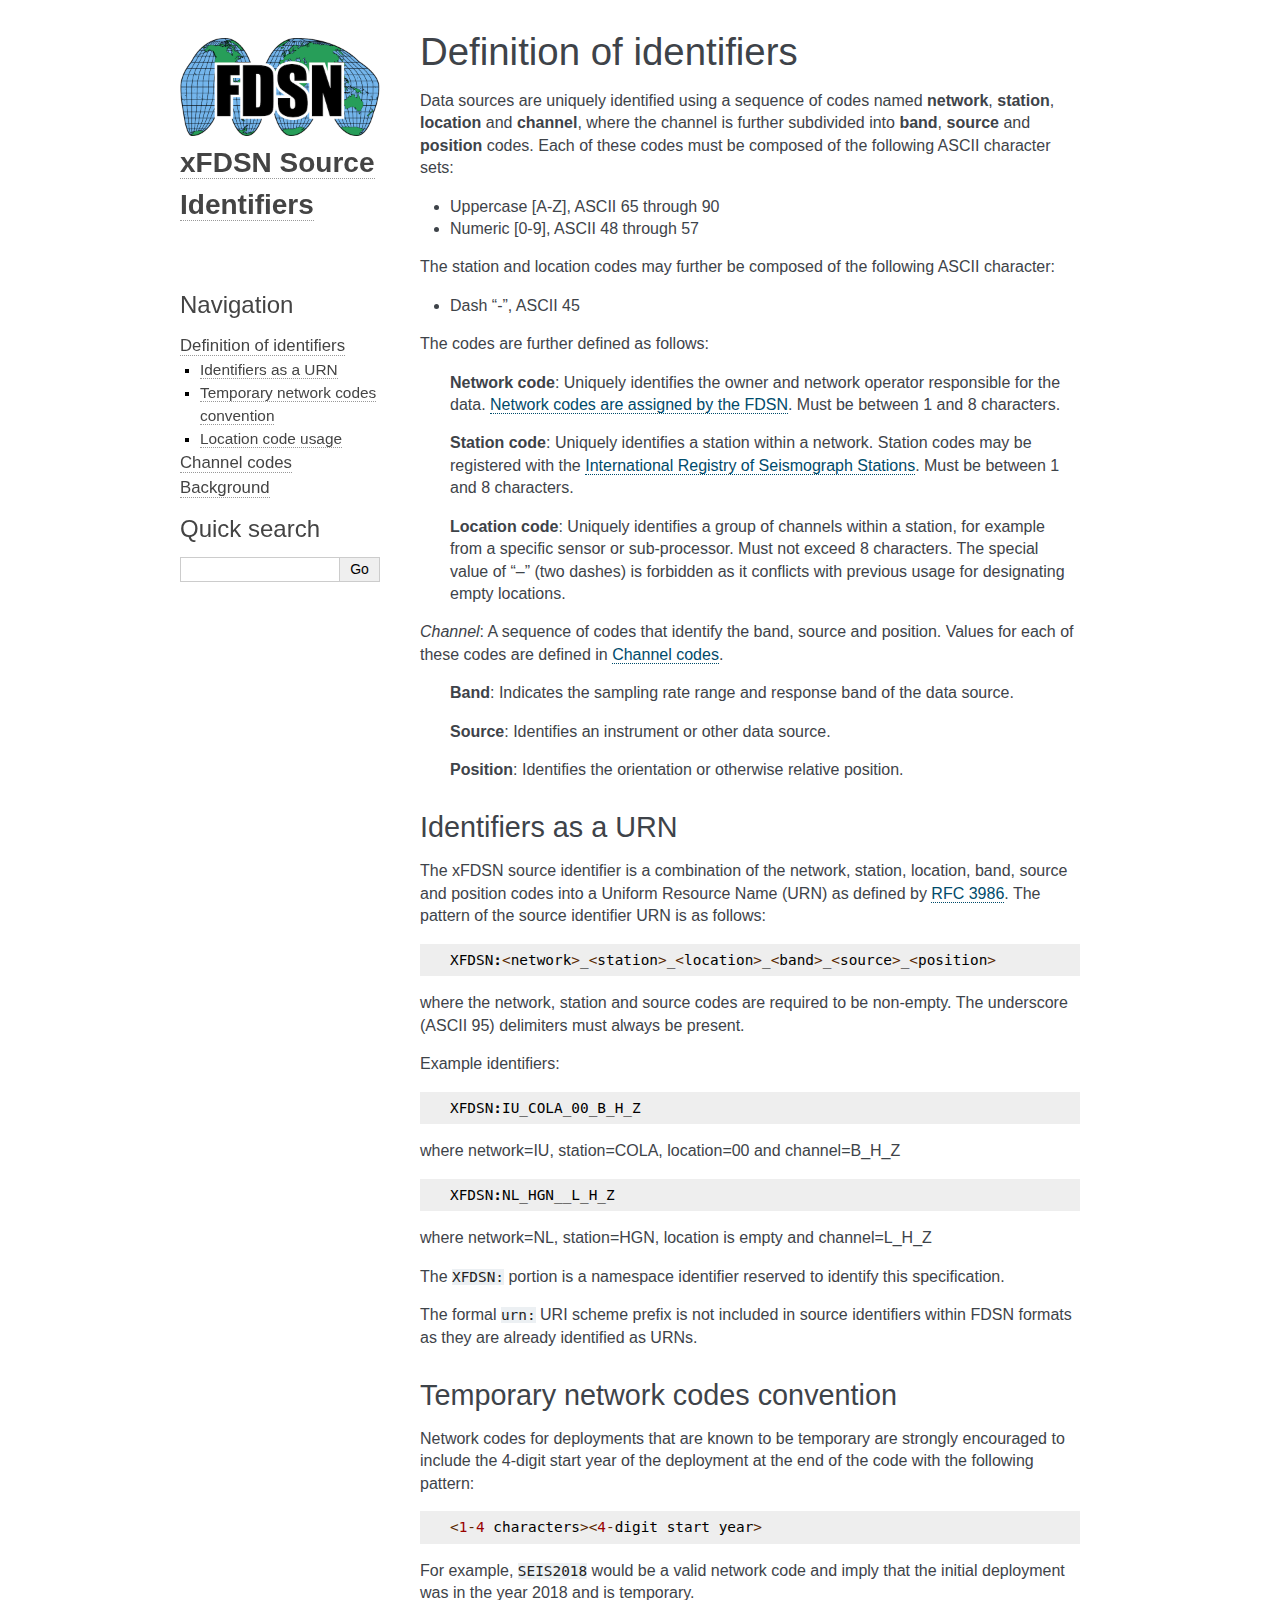
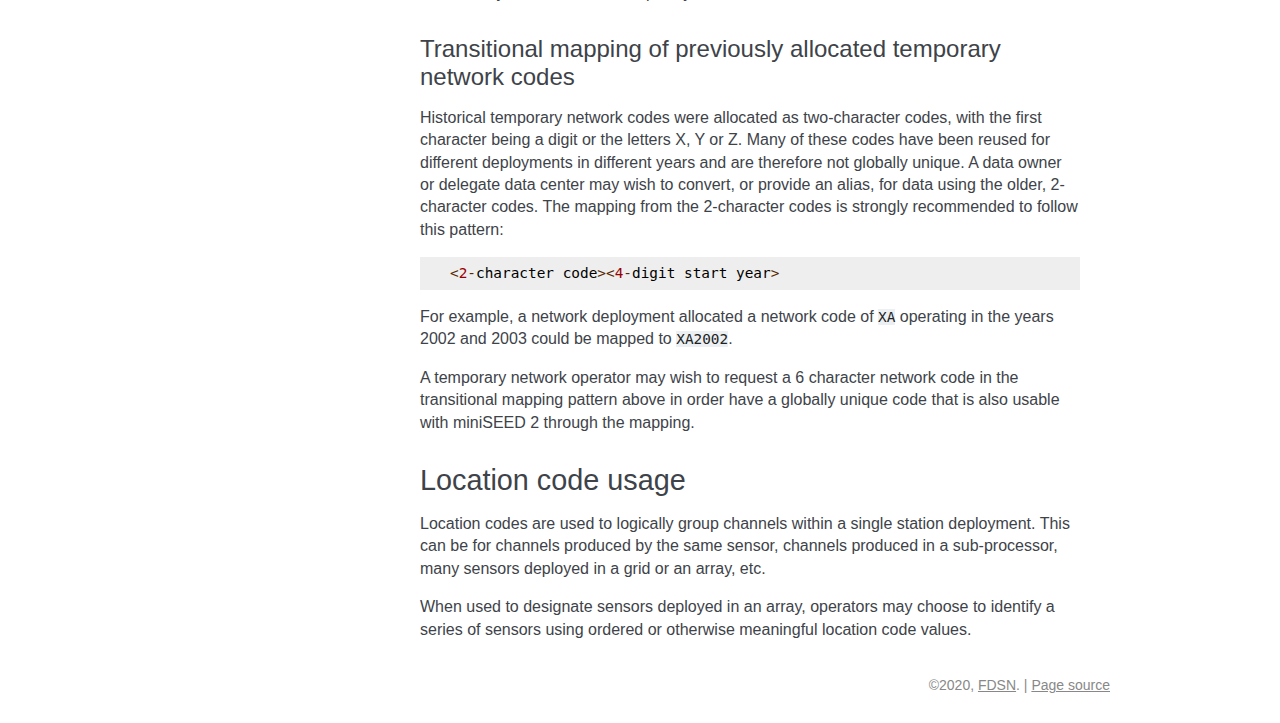
<file: definition.html>
<!DOCTYPE html>

<html xmlns="http://www.w3.org/1999/xhtml">
  <head>
    <meta charset="utf-8" />
    <title>Definition of identifiers &#8212; Specification</title>
    <link rel="stylesheet" href="_static/alabaster.css" type="text/css" />
    <link rel="stylesheet" href="_static/pygments.css" type="text/css" />
    <script id="documentation_options" data-url_root="./" src="_static/documentation_options.js"></script>
    <script src="_static/jquery.js"></script>
    <script src="_static/underscore.js"></script>
    <script src="_static/doctools.js"></script>
    <script src="_static/language_data.js"></script>
    <link rel="shortcut icon" href="_static/favicon.ico"/>
    <link rel="index" title="Index" href="genindex.html" />
    <link rel="search" title="Search" href="search.html" />
    <link rel="next" title="Channel codes" href="channel-codes.html" />
    <link rel="prev" title="xFDSN Source Identifiers" href="index.html" />
   
  <link rel="stylesheet" href="_static/custom.css" type="text/css" />
  
  
  <meta name="viewport" content="width=device-width, initial-scale=0.9, maximum-scale=0.9" />

  </head><body>
  <div class="document">
    
      <div class="sphinxsidebar" role="navigation" aria-label="main navigation">
        <div class="sphinxsidebarwrapper">
<p class="logo">
  <a href="index.html">
    <img class="logo" src="_static/FDSN-Logo-600w.png" alt="Logo"/>
    
    <h1 class="logo logo-name">xFDSN Source Identifiers</h1>
    
  </a>
</p>






<p>
<iframe src="https://ghbtns.com/github-btn.html?user=FDSN&repo=xFDSN-source-identifiers&type=watch&count=true&size=large&v=2"
  allowtransparency="true" frameborder="0" scrolling="0" width="200px" height="35px"></iframe>
</p>





<h3>Navigation</h3>
<ul class="current">
<li class="toctree-l1 current"><a class="current reference internal" href="#">Definition of identifiers</a><ul>
<li class="toctree-l2"><a class="reference internal" href="#identifiers-as-a-urn">Identifiers as a URN</a></li>
<li class="toctree-l2"><a class="reference internal" href="#temporary-network-codes-convention">Temporary network codes convention</a></li>
<li class="toctree-l2"><a class="reference internal" href="#location-code-usage">Location code usage</a></li>
</ul>
</li>
<li class="toctree-l1"><a class="reference internal" href="channel-codes.html">Channel codes</a></li>
<li class="toctree-l1"><a class="reference internal" href="background.html">Background</a></li>
</ul>

<div class="relations">
<h3>Related Topics</h3>
<ul>
  <li><a href="index.html">Documentation overview</a><ul>
      <li>Previous: <a href="index.html" title="previous chapter">xFDSN Source Identifiers</a></li>
      <li>Next: <a href="channel-codes.html" title="next chapter">Channel codes</a></li>
  </ul></li>
</ul>
</div>
<div id="searchbox" style="display: none" role="search">
  <h3 id="searchlabel">Quick search</h3>
    <div class="searchformwrapper">
    <form class="search" action="search.html" method="get">
      <input type="text" name="q" aria-labelledby="searchlabel" />
      <input type="submit" value="Go" />
    </form>
    </div>
</div>
<script>$('#searchbox').show(0);</script>








        </div>
      </div>
      <div class="documentwrapper">
        <div class="bodywrapper">
          

          <div class="body" role="main">
            
  <div class="section" id="definition-of-identifiers">
<h1>Definition of identifiers<a class="headerlink" href="#definition-of-identifiers" title="Permalink to this headline">¶</a></h1>
<p>Data sources are uniquely identified using a sequence of codes named
<strong>network</strong>, <strong>station</strong>, <strong>location</strong> and <strong>channel</strong>, where the
channel is further subdivided into <strong>band</strong>, <strong>source</strong> and
<strong>position</strong> codes. Each of these codes must be composed of the
following ASCII character sets:</p>
<ul class="simple">
<li><p>Uppercase [A-Z], ASCII 65 through 90</p></li>
<li><p>Numeric [0-9], ASCII 48 through 57</p></li>
</ul>
<p>The station and location codes may further be composed of the following
ASCII character:</p>
<ul class="simple">
<li><p>Dash “-”, ASCII 45</p></li>
</ul>
<p>The codes are further defined as follows:</p>
<blockquote>
<div><p><strong>Network code</strong>: Uniquely identifies the owner and network operator
responsible for the data. <a class="reference external" href="http://www.fdsn.org/networks/">Network codes are assigned by the FDSN</a>.
Must be between 1 and 8 characters.</p>
<p><strong>Station code</strong>: Uniquely identifies a station within a
network. Station codes may be registered with the <a class="reference external" href="http://www.isc.ac.uk/registries/">International
Registry of Seismograph Stations</a>.  Must be between 1 and 8
characters.</p>
<p><strong>Location code</strong>: Uniquely identifies a group of channels within a
station, for example from a specific sensor or sub-processor. Must
not exceed 8 characters. The special value of “–” (two dashes) is
forbidden as it conflicts with previous usage for designating empty locations.</p>
</div></blockquote>
<p><em>Channel</em>: A sequence of codes that identify the band, source and
position. Values for each of these codes are defined in <a class="reference internal" href="channel-codes.html#channel-codes"><span class="std std-ref">Channel codes</span></a>.</p>
<blockquote>
<div><p><strong>Band</strong>: Indicates the sampling rate range and response band of
the data source.</p>
<p><strong>Source</strong>: Identifies an instrument or other data source.</p>
<p><strong>Position</strong>: Identifies the orientation or otherwise relative position.</p>
</div></blockquote>
<div class="section" id="identifiers-as-a-urn">
<h2>Identifiers as a URN<a class="headerlink" href="#identifiers-as-a-urn" title="Permalink to this headline">¶</a></h2>
<p>The xFDSN source identifier is a combination of the network, station,
location, band, source and position codes into a Uniform Resource Name
(URN) as defined by <a class="reference external" href="https://www.ietf.org/rfc/rfc3986">RFC 3986</a>.
The pattern of the source identifier URN is as follows:</p>
<div class="highlight-default notranslate"><div class="highlight"><pre><span></span><span class="n">XFDSN</span><span class="p">:</span><span class="o">&lt;</span><span class="n">network</span><span class="o">&gt;</span><span class="n">_</span><span class="o">&lt;</span><span class="n">station</span><span class="o">&gt;</span><span class="n">_</span><span class="o">&lt;</span><span class="n">location</span><span class="o">&gt;</span><span class="n">_</span><span class="o">&lt;</span><span class="n">band</span><span class="o">&gt;</span><span class="n">_</span><span class="o">&lt;</span><span class="n">source</span><span class="o">&gt;</span><span class="n">_</span><span class="o">&lt;</span><span class="n">position</span><span class="o">&gt;</span>
</pre></div>
</div>
<p>where the network, station and source codes are required to be
non-empty. The underscore (ASCII 95) delimiters must always be present.</p>
<p>Example identifiers:</p>
<div class="highlight-default notranslate"><div class="highlight"><pre><span></span><span class="n">XFDSN</span><span class="p">:</span><span class="n">IU_COLA_00_B_H_Z</span>
</pre></div>
</div>
<p>where network=IU, station=COLA, location=00 and channel=B_H_Z</p>
<div class="highlight-default notranslate"><div class="highlight"><pre><span></span><span class="n">XFDSN</span><span class="p">:</span><span class="n">NL_HGN__L_H_Z</span>
</pre></div>
</div>
<p>where network=NL, station=HGN, location is empty and channel=L_H_Z</p>
<p>The <code class="docutils literal notranslate"><span class="pre">XFDSN:</span></code> portion is a namespace identifier reserved to identify this
specification.</p>
<p>The formal <code class="docutils literal notranslate"><span class="pre">urn:</span></code> URI scheme prefix is not included in source
identifiers within FDSN formats as they are already identified as
URNs.</p>
</div>
<div class="section" id="temporary-network-codes-convention">
<h2>Temporary network codes convention<a class="headerlink" href="#temporary-network-codes-convention" title="Permalink to this headline">¶</a></h2>
<p>Network codes for deployments that are known to be temporary are
strongly encouraged to include the 4-digit start year of the deployment
at the end of the code with the following pattern:</p>
<div class="highlight-default notranslate"><div class="highlight"><pre><span></span><span class="o">&lt;</span><span class="mi">1</span><span class="o">-</span><span class="mi">4</span> <span class="n">characters</span><span class="o">&gt;&lt;</span><span class="mi">4</span><span class="o">-</span><span class="n">digit</span> <span class="n">start</span> <span class="n">year</span><span class="o">&gt;</span>
</pre></div>
</div>
<p>For example, <code class="docutils literal notranslate"><span class="pre">SEIS2018</span></code> would be a valid network code and imply that the
initial deployment was in the year 2018 and is temporary.</p>
<div class="section" id="transitional-mapping-of-previously-allocated-temporary-network-codes">
<h3>Transitional mapping of previously allocated temporary network codes<a class="headerlink" href="#transitional-mapping-of-previously-allocated-temporary-network-codes" title="Permalink to this headline">¶</a></h3>
<p>Historical temporary network codes were allocated as two-character
codes, with the first character being a digit or the letters X, Y or Z.
Many of these codes have been reused for different deployments in
different years and are therefore not globally unique. A data owner or
delegate data center may wish to convert, or provide an alias, for data
using the older, 2-character codes. The mapping from the 2-character
codes is strongly recommended to follow this pattern:</p>
<div class="highlight-default notranslate"><div class="highlight"><pre><span></span><span class="o">&lt;</span><span class="mi">2</span><span class="o">-</span><span class="n">character</span> <span class="n">code</span><span class="o">&gt;&lt;</span><span class="mi">4</span><span class="o">-</span><span class="n">digit</span> <span class="n">start</span> <span class="n">year</span><span class="o">&gt;</span>
</pre></div>
</div>
<p>For example, a network deployment allocated a network code of <code class="docutils literal notranslate"><span class="pre">XA</span></code>
operating in the years 2002 and 2003 could be mapped to <code class="docutils literal notranslate"><span class="pre">XA2002</span></code>.</p>
<p>A temporary network operator may wish to request a 6 character network
code in the transitional mapping pattern above in order have a globally
unique code that is also usable with miniSEED 2 through the mapping.</p>
</div>
</div>
<div class="section" id="location-code-usage">
<h2>Location code usage<a class="headerlink" href="#location-code-usage" title="Permalink to this headline">¶</a></h2>
<p>Location codes are used to logically group channels within a single
station deployment. This can be for channels produced by the same
sensor, channels produced in a sub-processor, many sensors deployed in a
grid or an array, etc.</p>
<p>When used to designate sensors deployed in an array, operators may
choose to identify a series of sensors using ordered or otherwise
meaningful location code values.</p>
</div>
</div>


          </div>
          
        </div>
      </div>
    <div class="clearer"></div>
  </div>
    <div class="footer">
      &copy;2020, <A href="https://www.fdsn.org/">FDSN</A>.
      
      |
      <a href="_sources/definition.rst.txt"
          rel="nofollow">Page source</a>
    </div>

    

    
  </body>
</html>
</file>
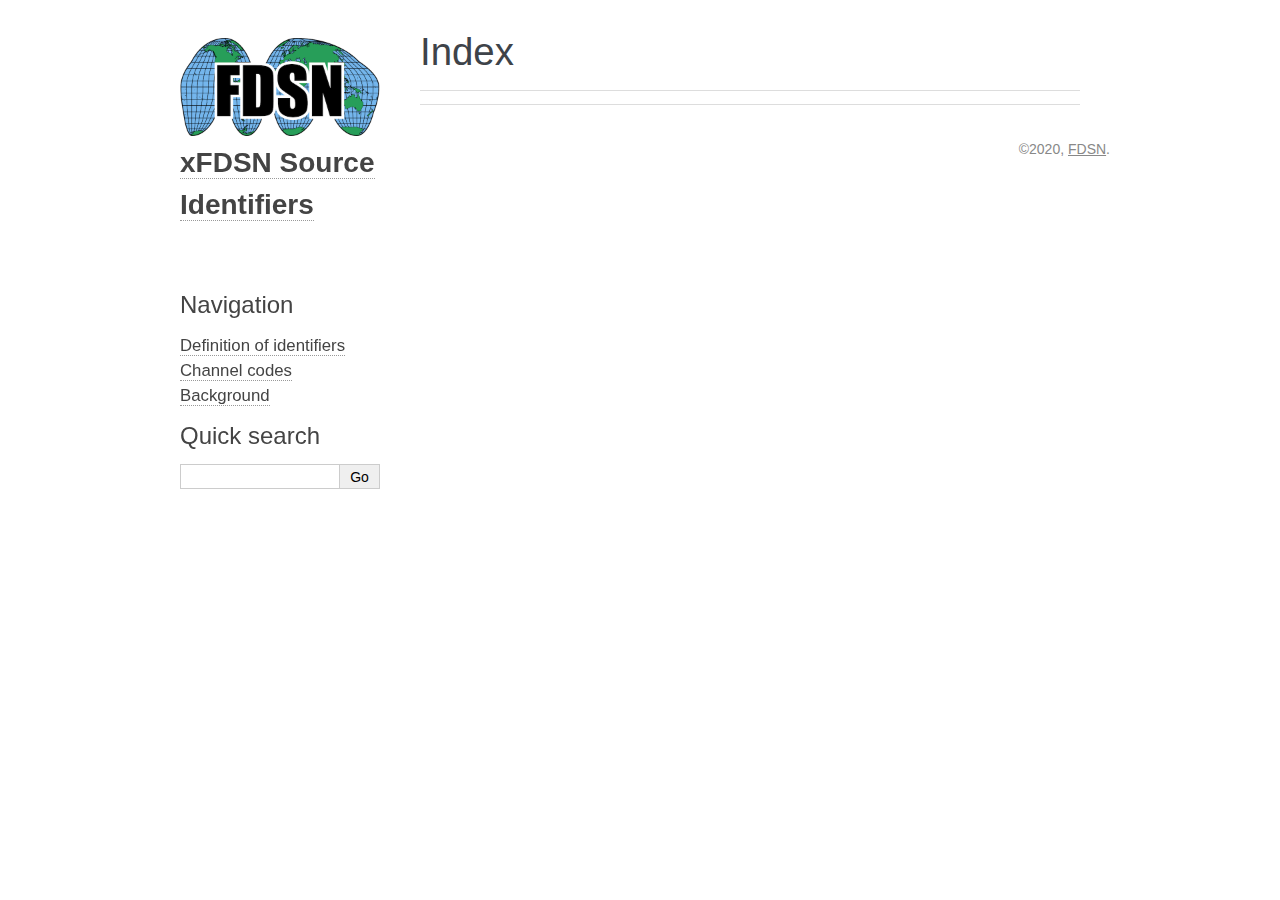
<file: genindex.html>
<!DOCTYPE html>

<html>
  <head>
    <meta charset="utf-8" />
    <meta name="viewport" content="width=device-width, initial-scale=1.0" />
    <title>Index &#8212; Specification</title>
    <link rel="stylesheet" href="_static/alabaster.css" type="text/css" />
    <link rel="stylesheet" href="_static/pygments.css" type="text/css" />
    <script id="documentation_options" data-url_root="./" src="_static/documentation_options.js"></script>
    <script src="_static/jquery.js"></script>
    <script src="_static/underscore.js"></script>
    <script src="_static/doctools.js"></script>
    <script src="_static/language_data.js"></script>
    <link rel="shortcut icon" href="_static/favicon.ico"/>
    <link rel="index" title="Index" href="#" />
    <link rel="search" title="Search" href="search.html" />
   
  <link rel="stylesheet" href="_static/custom.css" type="text/css" />
  
  
  <meta name="viewport" content="width=device-width, initial-scale=0.9, maximum-scale=0.9" />

  </head><body>
  <div class="document">
    
      <div class="sphinxsidebar" role="navigation" aria-label="main navigation">
        <div class="sphinxsidebarwrapper">
<p class="logo">
  <a href="index.html">
    <img class="logo" src="_static/FDSN-Logo-600w.png" alt="Logo"/>
    
    <h1 class="logo logo-name">xFDSN Source Identifiers</h1>
    
  </a>
</p>






<p>
<iframe src="https://ghbtns.com/github-btn.html?user=FDSN&repo=xFDSN-source-identifiers&type=watch&count=true&size=large&v=2"
  allowtransparency="true" frameborder="0" scrolling="0" width="200px" height="35px"></iframe>
</p>





<h3>Navigation</h3>
<ul>
<li class="toctree-l1"><a class="reference internal" href="definition.html">Definition of identifiers</a></li>
<li class="toctree-l1"><a class="reference internal" href="channel-codes.html">Channel codes</a></li>
<li class="toctree-l1"><a class="reference internal" href="background.html">Background</a></li>
</ul>

<div class="relations">
<h3>Related Topics</h3>
<ul>
  <li><a href="index.html">Documentation overview</a><ul>
  </ul></li>
</ul>
</div>
<div id="searchbox" style="display: none" role="search">
  <h3 id="searchlabel">Quick search</h3>
    <div class="searchformwrapper">
    <form class="search" action="search.html" method="get">
      <input type="text" name="q" aria-labelledby="searchlabel" />
      <input type="submit" value="Go" />
    </form>
    </div>
</div>
<script>$('#searchbox').show(0);</script>








        </div>
      </div>
      <div class="documentwrapper">
        <div class="bodywrapper">
          

          <div class="body" role="main">
            

<h1 id="index">Index</h1>

<div class="genindex-jumpbox">
 
</div>


          </div>
          
        </div>
      </div>
    <div class="clearer"></div>
  </div>
    <div class="footer">
      &copy;2020, <A href="https://www.fdsn.org/">FDSN</A>.
      
    </div>

    

    
  </body>
</html>
</file>
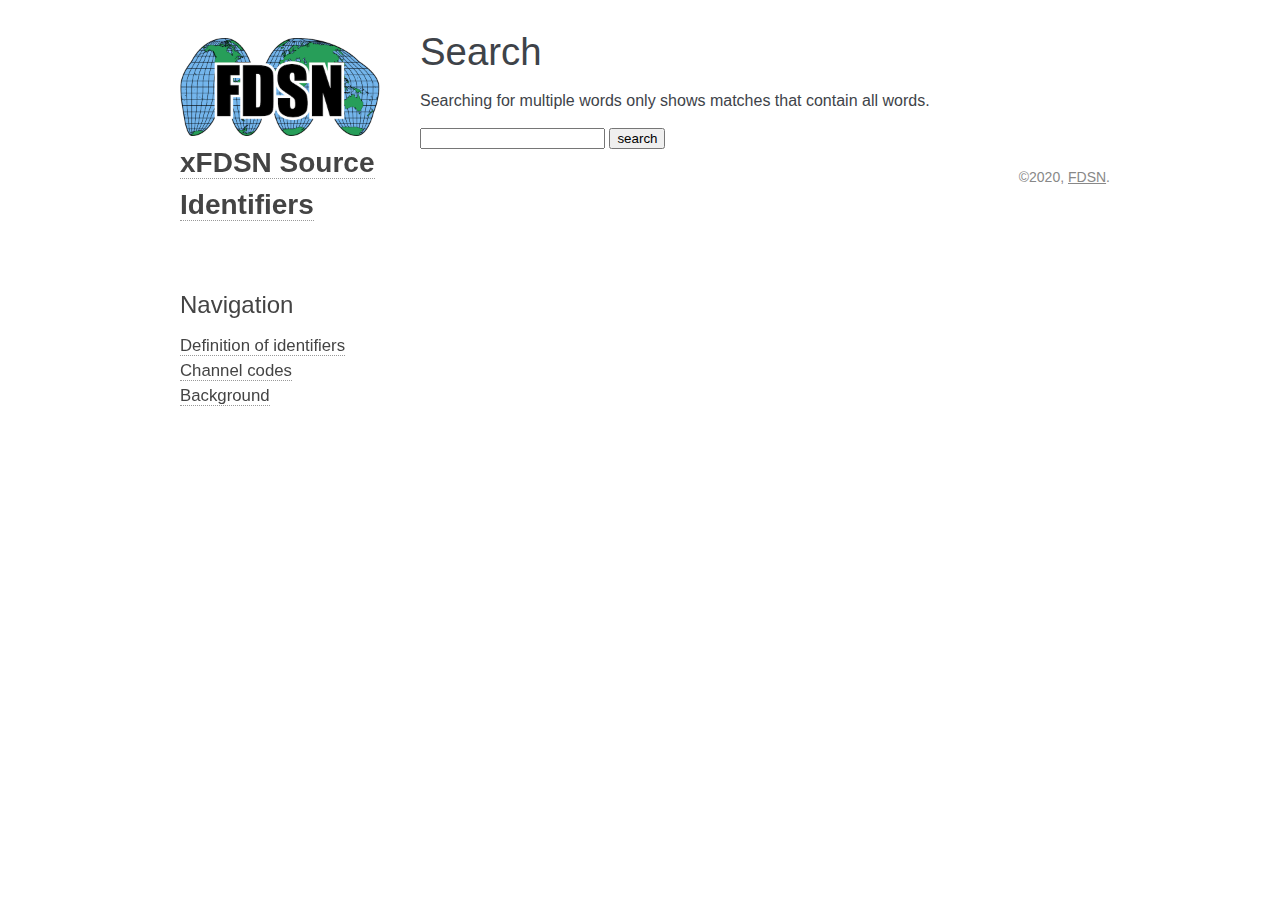
<file: search.html>
<!DOCTYPE html>

<html>
  <head>
    <meta charset="utf-8" />
    <meta name="viewport" content="width=device-width, initial-scale=1.0" />
    <title>Search &#8212; Specification</title>
    <link rel="stylesheet" href="_static/alabaster.css" type="text/css" />
    <link rel="stylesheet" href="_static/pygments.css" type="text/css" />
    
    <script id="documentation_options" data-url_root="./" src="_static/documentation_options.js"></script>
    <script src="_static/jquery.js"></script>
    <script src="_static/underscore.js"></script>
    <script src="_static/doctools.js"></script>
    <script src="_static/language_data.js"></script>
    <script src="_static/searchtools.js"></script>
    <link rel="shortcut icon" href="_static/favicon.ico"/>
    <link rel="index" title="Index" href="genindex.html" />
    <link rel="search" title="Search" href="#" />
  <script src="searchindex.js" defer></script>
  
   
  <link rel="stylesheet" href="_static/custom.css" type="text/css" />
  
  
  <meta name="viewport" content="width=device-width, initial-scale=0.9, maximum-scale=0.9" />


  </head><body>
  <div class="document">
    
      <div class="sphinxsidebar" role="navigation" aria-label="main navigation">
        <div class="sphinxsidebarwrapper">
<p class="logo">
  <a href="index.html">
    <img class="logo" src="_static/FDSN-Logo-600w.png" alt="Logo"/>
    
    <h1 class="logo logo-name">xFDSN Source Identifiers</h1>
    
  </a>
</p>






<p>
<iframe src="https://ghbtns.com/github-btn.html?user=FDSN&repo=xFDSN-source-identifiers&type=watch&count=true&size=large&v=2"
  allowtransparency="true" frameborder="0" scrolling="0" width="200px" height="35px"></iframe>
</p>





<h3>Navigation</h3>
<ul>
<li class="toctree-l1"><a class="reference internal" href="definition.html">Definition of identifiers</a></li>
<li class="toctree-l1"><a class="reference internal" href="channel-codes.html">Channel codes</a></li>
<li class="toctree-l1"><a class="reference internal" href="background.html">Background</a></li>
</ul>

<div class="relations">
<h3>Related Topics</h3>
<ul>
  <li><a href="index.html">Documentation overview</a><ul>
  </ul></li>
</ul>
</div>








        </div>
      </div>
      <div class="documentwrapper">
        <div class="bodywrapper">
          

          <div class="body" role="main">
            
  <h1 id="search-documentation">Search</h1>
  <div id="fallback" class="admonition warning">
  <script>$('#fallback').hide();</script>
  <p>
    Please activate JavaScript to enable the search
    functionality.
  </p>
  </div>
  <p>
    Searching for multiple words only shows matches that contain
    all words.
  </p>
  <form action="" method="get">
    <input type="text" name="q" aria-labelledby="search-documentation" value="" />
    <input type="submit" value="search" />
    <span id="search-progress" style="padding-left: 10px"></span>
  </form>
  
  <div id="search-results">
  
  </div>

          </div>
          
        </div>
      </div>
    <div class="clearer"></div>
  </div>
    <div class="footer">
      &copy;2020, <A href="https://www.fdsn.org/">FDSN</A>.
      
    </div>

    

    
  </body>
</html>
</file>
<file: _static/alabaster.css>
@import url("basic.css");

/* -- page layout ----------------------------------------------------------- */

body {
    font-family: "Quattrocento Sans", Avenir, Helvetica, Arial, sans-serif;
    font-size: 14;
    background-color: #fff;
    color: #000;
    margin: 0;
    padding: 0;
}


div.document {
    width: 940px;
    margin: 30px auto 0 auto;
}

div.documentwrapper {
    float: left;
    width: 100%;
}

div.bodywrapper {
    margin: 0 0 0 220px;
}

div.sphinxsidebar {
    width: 220px;
    font-size: 14px;
    line-height: 1.5;
}

hr {
    border: 1px solid #B1B4B6;
}

div.body {
    background-color: #fff;
    color: #3E4349;
    padding: 0 30px 0 30px;
}

div.body > .section {
    text-align: left;
}

div.footer {
    width: 940px;
    margin: 20px auto 30px auto;
    font-size: 14px;
    color: #888;
    text-align: right;
}

div.footer a {
    color: #888;
}

p.caption {
    font-family: inherit;
    font-size: inherit;
}


div.relations {
    display: none;
}


div.sphinxsidebar a {
    color: #444;
    text-decoration: none;
    border-bottom: 1px dotted #999;
}

div.sphinxsidebar a:hover {
    border-bottom: 1px solid #999;
}

div.sphinxsidebarwrapper {
    padding: 18px 10px;
}

div.sphinxsidebarwrapper p.logo {
    padding: 0;
    margin: -10px 0 0 0px;
    text-align: center;
}

div.sphinxsidebarwrapper h1.logo {
    margin-top: -10px;
    text-align: center;
    margin-bottom: 5px;
    text-align: left;
}

div.sphinxsidebarwrapper h1.logo-name {
    margin-top: 0px;
}

div.sphinxsidebarwrapper p.blurb {
    margin-top: 0;
    font-style: normal;
}

div.sphinxsidebar h3,
div.sphinxsidebar h4 {
    font-family: "Quattrocento Sans", Avenir, Helvetica, Arial, sans-serif;
    color: #444;
    font-size: 24px;
    font-weight: normal;
    margin: 0 0 5px 0;
    padding: 0;
}

div.sphinxsidebar h4 {
    font-size: 20px;
}

div.sphinxsidebar h3 a {
    color: #444;
}

div.sphinxsidebar p.logo a,
div.sphinxsidebar h3 a,
div.sphinxsidebar p.logo a:hover,
div.sphinxsidebar h3 a:hover {
    border: none;
}

div.sphinxsidebar p {
    color: #555;
    margin: 10px 0;
}

div.sphinxsidebar ul {
    margin: 10px 0;
    padding: 0;
    color: #000;
}

div.sphinxsidebar ul li.toctree-l1 > a {
    font-size: 120%;
}

div.sphinxsidebar ul li.toctree-l2 > a {
    font-size: 110%;
}

div.sphinxsidebar input {
    border: 1px solid #CCC;
    font-family: "Quattrocento Sans", Avenir, Helvetica, Arial, sans-serif;
    font-size: 1em;
}

div.sphinxsidebar hr {
    border: none;
    height: 1px;
    color: #AAA;
    background: #AAA;

    text-align: left;
    margin-left: 0;
    width: 50%;
}

div.sphinxsidebar .badge {
    border-bottom: none;
}

div.sphinxsidebar .badge:hover {
    border-bottom: none;
}

/* To address an issue with donation coming after search */
div.sphinxsidebar h3.donation {
    margin-top: 10px;
}

/* -- body styles ----------------------------------------------------------- */

a {
    color: #004B6B;
    text-decoration: underline;
}

a:hover {
    color: #6D4100;
    text-decoration: underline;
}

div.body h1,
div.body h2,
div.body h3,
div.body h4,
div.body h5,
div.body h6 {
    font-family: "Quattrocento Sans", Avenir, Helvetica, Arial, sans-serif;
    font-weight: normal;
    margin: 30px 0px 10px 0px;
    padding: 0;
}

div.body h1 { margin-top: 0; padding-top: 0; font-size: 240%; }
div.body h2 { font-size: 180%; }
div.body h3 { font-size: 150%; }
div.body h4 { font-size: 130%; }
div.body h5 { font-size: 100%; }
div.body h6 { font-size: 100%; }

a.headerlink {
    color: #DDD;
    padding: 0 4px;
    text-decoration: none;
}

a.headerlink:hover {
    color: #444;
    background: #EAEAEA;
}

div.body p, div.body dd, div.body li {
    line-height: 1.4em;
}

div.admonition {
    margin: 20px 0px;
    padding: 10px 30px;
    background-color: #EEE;
    border: 1px solid #CCC;
}

div.admonition tt.xref, div.admonition code.xref, div.admonition a tt {
    background-color: #FBFBFB;
    border-bottom: 1px solid #fafafa;
}

div.admonition p.admonition-title {
    font-family: "Quattrocento Sans", Avenir, Helvetica, Arial, sans-serif;
    font-weight: normal;
    font-size: 24px;
    margin: 0 0 10px 0;
    padding: 0;
    line-height: 1;
}

div.admonition p.last {
    margin-bottom: 0;
}

div.highlight {
    background-color: #fff;
}

dt:target, .highlight {
    background: #FAF3E8;
}

div.warning {
    background-color: #FCC;
    border: 1px solid #FAA;
}

div.danger {
    background-color: #FCC;
    border: 1px solid #FAA;
    -moz-box-shadow: 2px 2px 4px #D52C2C;
    -webkit-box-shadow: 2px 2px 4px #D52C2C;
    box-shadow: 2px 2px 4px #D52C2C;
}

div.error {
    background-color: #FCC;
    border: 1px solid #FAA;
    -moz-box-shadow: 2px 2px 4px #D52C2C;
    -webkit-box-shadow: 2px 2px 4px #D52C2C;
    box-shadow: 2px 2px 4px #D52C2C;
}

div.caution {
    background-color: #FCC;
    border: 1px solid #FAA;
}

div.attention {
    background-color: #FCC;
    border: 1px solid #FAA;
}

div.important {
    background-color: #EEE;
    border: 1px solid #CCC;
}

div.note {
    background-color: #EEE;
    border: 1px solid #CCC;
}

div.tip {
    background-color: #EEE;
    border: 1px solid #CCC;
}

div.hint {
    background-color: #EEE;
    border: 1px solid #CCC;
}

div.seealso {
    background-color: #EEE;
    border: 1px solid #CCC;
}

div.topic {
    background-color: #EEE;
}

p.admonition-title {
    display: inline;
}

p.admonition-title:after {
    content: ":";
}

pre, tt, code {
    font-family: 'Consolas', 'Menlo', 'DejaVu Sans Mono', 'Bitstream Vera Sans Mono', monospace;
    font-size: 0.9em;
}

.hll {
    background-color: #FFC;
    margin: 0 -12px;
    padding: 0 12px;
    display: block;
}

img.screenshot {
}

tt.descname, tt.descclassname, code.descname, code.descclassname {
    font-size: 0.95em;
}

tt.descname, code.descname {
    padding-right: 0.08em;
}

img.screenshot {
    -moz-box-shadow: 2px 2px 4px #EEE;
    -webkit-box-shadow: 2px 2px 4px #EEE;
    box-shadow: 2px 2px 4px #EEE;
}

table.docutils {
    border: 1px solid #888;
    -moz-box-shadow: 2px 2px 4px #EEE;
    -webkit-box-shadow: 2px 2px 4px #EEE;
    box-shadow: 2px 2px 4px #EEE;
}

table.docutils td, table.docutils th {
    border: 1px solid #888;
    padding: 0.25em 0.7em;
}

table.field-list, table.footnote {
    border: none;
    -moz-box-shadow: none;
    -webkit-box-shadow: none;
    box-shadow: none;
}

table.footnote {
    margin: 15px 0;
    width: 100%;
    border: 1px solid #EEE;
    background: #FDFDFD;
    font-size: 0.9em;
}

table.footnote + table.footnote {
    margin-top: -15px;
    border-top: none;
}

table.field-list th {
    padding: 0 0.8em 0 0;
}

table.field-list td {
    padding: 0;
}

table.field-list p {
    margin-bottom: 0.8em;
}

/* Cloned from
 * https://github.com/sphinx-doc/sphinx/commit/ef60dbfce09286b20b7385333d63a60321784e68
 */
.field-name {
    -moz-hyphens: manual;
    -ms-hyphens: manual;
    -webkit-hyphens: manual;
    hyphens: manual;
}

table.footnote td.label {
    width: .1px;
    padding: 0.3em 0 0.3em 0.5em;
}

table.footnote td {
    padding: 0.3em 0.5em;
}

dl {
    margin: 0;
    padding: 0;
}

dl dd {
    margin-left: 30px;
}

blockquote {
    margin: 0 0 0 30px;
    padding: 0;
}

ul, ol {
    /* Matches the 30px from the narrow-screen "li > ul" selector below */
    margin: 10px 0 10px 30px;
    padding: 0;
}

pre {
    background: #EEE;
    padding: 7px 30px;
    margin: 15px 0px;
    line-height: 1.3em;
}

div.viewcode-block:target {
    background: #ffd;
}

dl pre, blockquote pre, li pre {
    margin-left: 0;
    padding-left: 30px;
}

tt, code {
    background-color: #ecf0f3;
    color: #222;
    /* padding: 1px 2px; */
}

tt.xref, code.xref, a tt {
    background-color: #FBFBFB;
    border-bottom: 1px solid #fff;
}

a.reference {
    text-decoration: none;
    border-bottom: 1px dotted #004B6B;
}

/* Don't put an underline on images */
a.image-reference, a.image-reference:hover {
    border-bottom: none;
}

a.reference:hover {
    border-bottom: 1px solid #6D4100;
}

a.footnote-reference {
    text-decoration: none;
    font-size: 0.7em;
    vertical-align: top;
    border-bottom: 1px dotted #004B6B;
}

a.footnote-reference:hover {
    border-bottom: 1px solid #6D4100;
}

a:hover tt, a:hover code {
    background: #EEE;
}


@media screen and (max-width: 870px) {

    div.sphinxsidebar {
    	display: none;
    }

    div.document {
       width: 100%;

    }

    div.documentwrapper {
    	margin-left: 0;
    	margin-top: 0;
    	margin-right: 0;
    	margin-bottom: 0;
    }

    div.bodywrapper {
    	margin-top: 0;
    	margin-right: 0;
    	margin-bottom: 0;
    	margin-left: 0;
    }

    ul {
    	margin-left: 0;
    }

	li > ul {
        /* Matches the 30px from the "ul, ol" selector above */
		margin-left: 30px;
	}

    .document {
    	width: auto;
    }

    .footer {
    	width: auto;
    }

    .bodywrapper {
    	margin: 0;
    }

    .footer {
    	width: auto;
    }

    .github {
        display: none;
    }



}



@media screen and (max-width: 875px) {

    body {
        margin: 0;
        padding: 20px 30px;
    }

    div.documentwrapper {
        float: none;
        background: #fff;
    }

    div.sphinxsidebar {
        display: block;
        float: none;
        width: 102.5%;
        margin: -20px -30px 20px -30px;
        padding: 10px 20px;
        background: #333;
        color: #FFF;
    }

    div.sphinxsidebar h3, div.sphinxsidebar h4, div.sphinxsidebar p,
    div.sphinxsidebar h3 a {
        color: #fff;
    }

    div.sphinxsidebar a {
        color: #AAA;
    }

    div.sphinxsidebar p.logo {
        display: none;
    }

    div.document {
        width: 100%;
        margin: 0;
    }

    div.footer {
        display: none;
    }

    div.bodywrapper {
        margin: 0;
    }

    div.body {
        min-height: 0;
        padding: 0;
    }

    .rtd_doc_footer {
        display: none;
    }

    .document {
        width: auto;
    }

    .footer {
        width: auto;
    }

    .footer {
        width: auto;
    }

    .github {
        display: none;
    }
}
@media screen and (min-width: 876px) {
    div.sphinxsidebar {
        position: fixed;
        margin-left: 0;
    }
}


/* misc. */

.revsys-inline {
    display: none!important;
}

/* Make nested-list/multi-paragraph items look better in Releases changelog
 * pages. Without this, docutils' magical list fuckery causes inconsistent
 * formatting between different release sub-lists.
 */
div#changelog > div.section > ul > li > p:only-child {
    margin-bottom: 0;
}

/* Hide fugly table cell borders in ..bibliography:: directive output */
table.docutils.citation, table.docutils.citation td, table.docutils.citation th {
  border: none;
  /* Below needed in some edge cases; if not applied, bottom shadows appear */
  -moz-box-shadow: none;
  -webkit-box-shadow: none;
  box-shadow: none;
}


/* relbar */

.related {
    line-height: 30px;
    width: 100%;
    font-size: 0.9rem;
}

.related.top {
    border-bottom: 1px solid #EEE;
    margin-bottom: 20px;
}

.related.bottom {
    border-top: 1px solid #EEE;
}

.related ul {
    padding: 0;
    margin: 0;
    list-style: none;
}

.related li {
    display: inline;
}

nav#rellinks {
    float: right;
}

nav#rellinks li+li:before {
    content: "|";
}

nav#breadcrumbs li+li:before {
    content: "\00BB";
}

/* Hide certain items when printing */
@media print {
    div.related {
        display: none;
    }
}
</file>
<file: _static/pygments.css>
.highlight .hll { background-color: #ffffcc }
.highlight  { background: #f8f8f8; }
.highlight .c { color: #8f5902; font-style: italic } /* Comment */
.highlight .err { color: #a40000; border: 1px solid #ef2929 } /* Error */
.highlight .g { color: #000000 } /* Generic */
.highlight .k { color: #004461; font-weight: bold } /* Keyword */
.highlight .l { color: #000000 } /* Literal */
.highlight .n { color: #000000 } /* Name */
.highlight .o { color: #582800 } /* Operator */
.highlight .x { color: #000000 } /* Other */
.highlight .p { color: #000000; font-weight: bold } /* Punctuation */
.highlight .ch { color: #8f5902; font-style: italic } /* Comment.Hashbang */
.highlight .cm { color: #8f5902; font-style: italic } /* Comment.Multiline */
.highlight .cp { color: #8f5902 } /* Comment.Preproc */
.highlight .cpf { color: #8f5902; font-style: italic } /* Comment.PreprocFile */
.highlight .c1 { color: #8f5902; font-style: italic } /* Comment.Single */
.highlight .cs { color: #8f5902; font-style: italic } /* Comment.Special */
.highlight .gd { color: #a40000 } /* Generic.Deleted */
.highlight .ge { color: #000000; font-style: italic } /* Generic.Emph */
.highlight .gr { color: #ef2929 } /* Generic.Error */
.highlight .gh { color: #000080; font-weight: bold } /* Generic.Heading */
.highlight .gi { color: #00A000 } /* Generic.Inserted */
.highlight .go { color: #888888 } /* Generic.Output */
.highlight .gp { color: #745334 } /* Generic.Prompt */
.highlight .gs { color: #000000; font-weight: bold } /* Generic.Strong */
.highlight .gu { color: #800080; font-weight: bold } /* Generic.Subheading */
.highlight .gt { color: #a40000; font-weight: bold } /* Generic.Traceback */
.highlight .kc { color: #004461; font-weight: bold } /* Keyword.Constant */
.highlight .kd { color: #004461; font-weight: bold } /* Keyword.Declaration */
.highlight .kn { color: #004461; font-weight: bold } /* Keyword.Namespace */
.highlight .kp { color: #004461; font-weight: bold } /* Keyword.Pseudo */
.highlight .kr { color: #004461; font-weight: bold } /* Keyword.Reserved */
.highlight .kt { color: #004461; font-weight: bold } /* Keyword.Type */
.highlight .ld { color: #000000 } /* Literal.Date */
.highlight .m { color: #990000 } /* Literal.Number */
.highlight .s { color: #4e9a06 } /* Literal.String */
.highlight .na { color: #c4a000 } /* Name.Attribute */
.highlight .nb { color: #004461 } /* Name.Builtin */
.highlight .nc { color: #000000 } /* Name.Class */
.highlight .no { color: #000000 } /* Name.Constant */
.highlight .nd { color: #888888 } /* Name.Decorator */
.highlight .ni { color: #ce5c00 } /* Name.Entity */
.highlight .ne { color: #cc0000; font-weight: bold } /* Name.Exception */
.highlight .nf { color: #000000 } /* Name.Function */
.highlight .nl { color: #f57900 } /* Name.Label */
.highlight .nn { color: #000000 } /* Name.Namespace */
.highlight .nx { color: #000000 } /* Name.Other */
.highlight .py { color: #000000 } /* Name.Property */
.highlight .nt { color: #004461; font-weight: bold } /* Name.Tag */
.highlight .nv { color: #000000 } /* Name.Variable */
.highlight .ow { color: #004461; font-weight: bold } /* Operator.Word */
.highlight .w { color: #f8f8f8; text-decoration: underline } /* Text.Whitespace */
.highlight .mb { color: #990000 } /* Literal.Number.Bin */
.highlight .mf { color: #990000 } /* Literal.Number.Float */
.highlight .mh { color: #990000 } /* Literal.Number.Hex */
.highlight .mi { color: #990000 } /* Literal.Number.Integer */
.highlight .mo { color: #990000 } /* Literal.Number.Oct */
.highlight .sa { color: #4e9a06 } /* Literal.String.Affix */
.highlight .sb { color: #4e9a06 } /* Literal.String.Backtick */
.highlight .sc { color: #4e9a06 } /* Literal.String.Char */
.highlight .dl { color: #4e9a06 } /* Literal.String.Delimiter */
.highlight .sd { color: #8f5902; font-style: italic } /* Literal.String.Doc */
.highlight .s2 { color: #4e9a06 } /* Literal.String.Double */
.highlight .se { color: #4e9a06 } /* Literal.String.Escape */
.highlight .sh { color: #4e9a06 } /* Literal.String.Heredoc */
.highlight .si { color: #4e9a06 } /* Literal.String.Interpol */
.highlight .sx { color: #4e9a06 } /* Literal.String.Other */
.highlight .sr { color: #4e9a06 } /* Literal.String.Regex */
.highlight .s1 { color: #4e9a06 } /* Literal.String.Single */
.highlight .ss { color: #4e9a06 } /* Literal.String.Symbol */
.highlight .bp { color: #3465a4 } /* Name.Builtin.Pseudo */
.highlight .fm { color: #000000 } /* Name.Function.Magic */
.highlight .vc { color: #000000 } /* Name.Variable.Class */
.highlight .vg { color: #000000 } /* Name.Variable.Global */
.highlight .vi { color: #000000 } /* Name.Variable.Instance */
.highlight .vm { color: #000000 } /* Name.Variable.Magic */
.highlight .il { color: #990000 } /* Literal.Number.Integer.Long */
</file>
<file: _static/custom.css>
body {
  font-family: "Quattrocento Sans", Avenir, Helvetica, Arial, sans-serif;
  font-size: 14;
}

.wy-side-nav-search, .wy-side-nav-search > a, .wy-side-nav-search > div.version, .wy-nav-top {
  color: black;
  background: white;
}

.wy-menu-vertical a {
  color: white;
}

.wy-nav-side {
  color: black;
  background: rgb(51,123,184); /* Darker blue */
}

.wy-menu-vertical li.toctree-l1.current > a {
  background: rgb(116,182,236); /* Medium blue */
}

.wy-menu-vertical li.toctree-l1.current {
  background: rgb(116,182,236); /* Medium blue */
}

.wy-menu-vertical li.toctree-l2.current > a {
  background: rgb(207,226,242); /* Light blue */
}

.wy-menu-vertical li.toctree-l3.current {
  background: rgb(207,226,242); /* Light blue */
}

.wy-menu-vertical li.toctree-l3.current > a {
  background: white;
}
</file>
